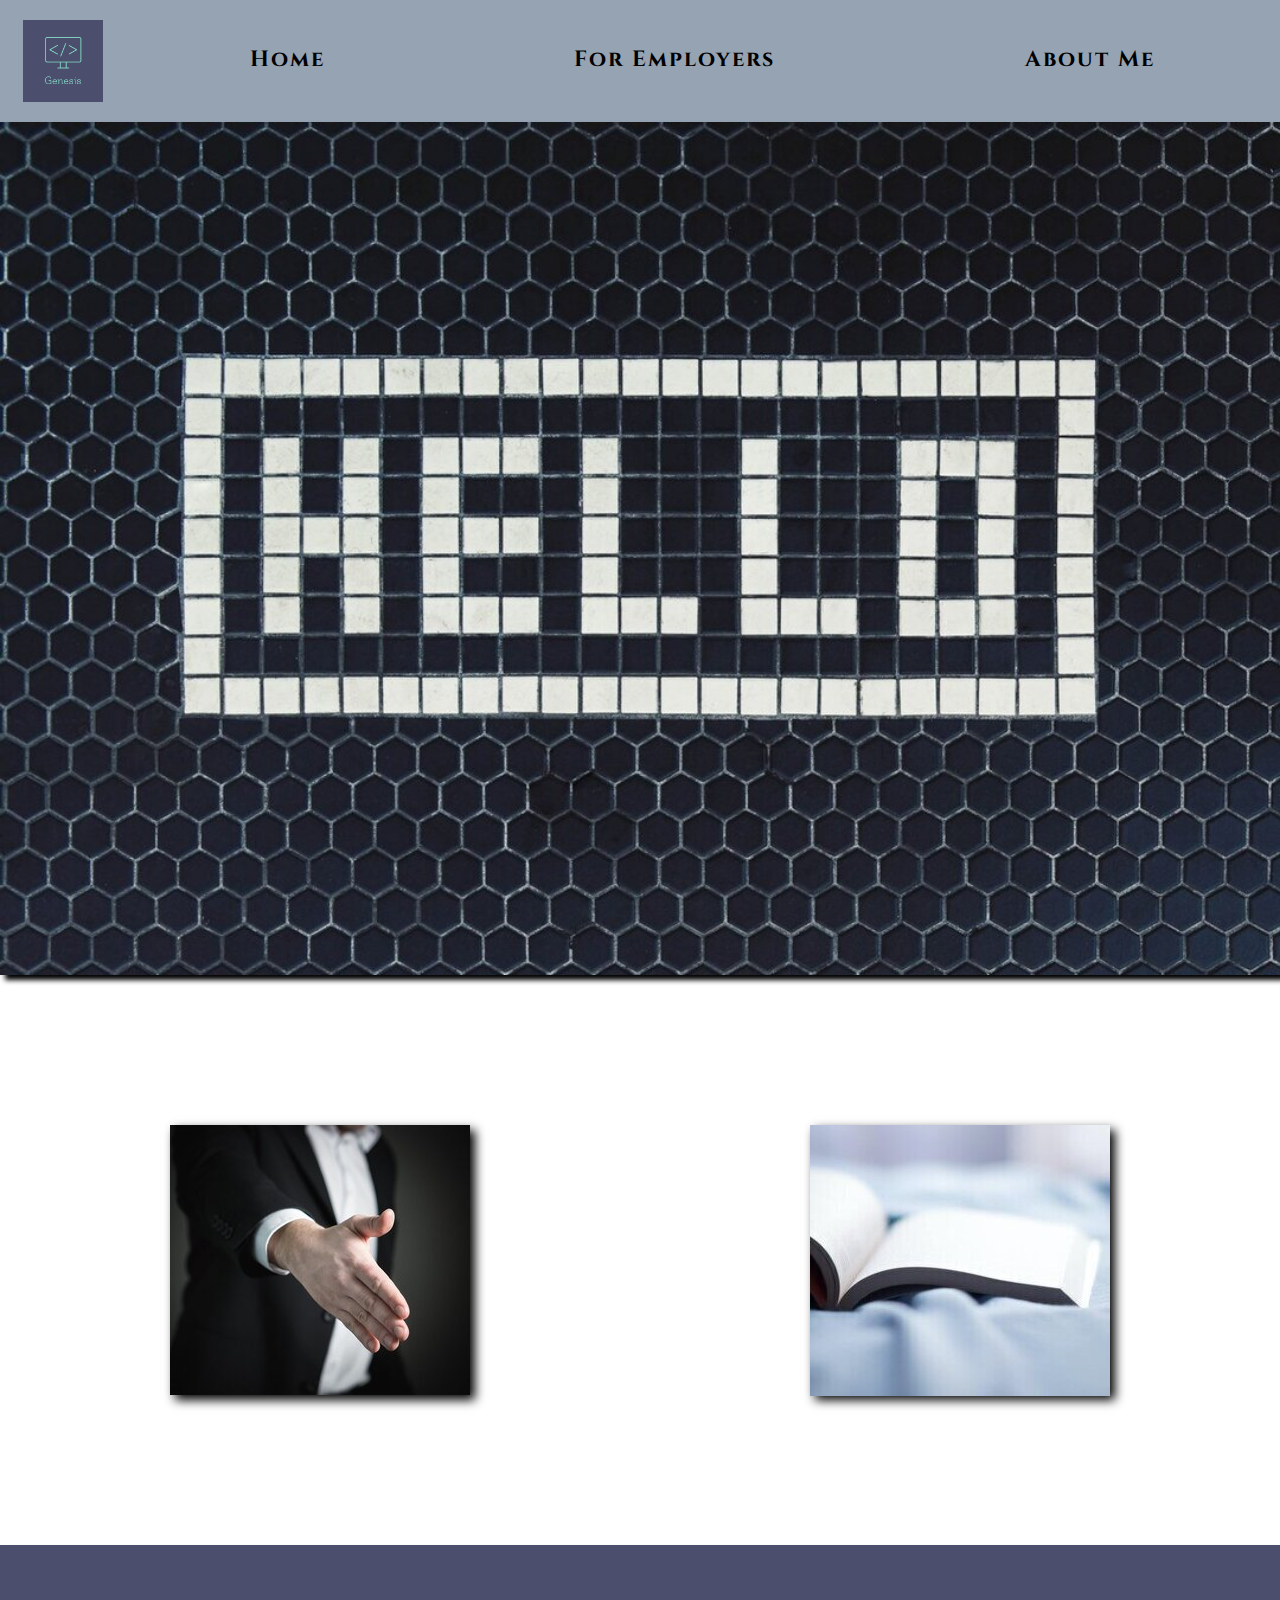
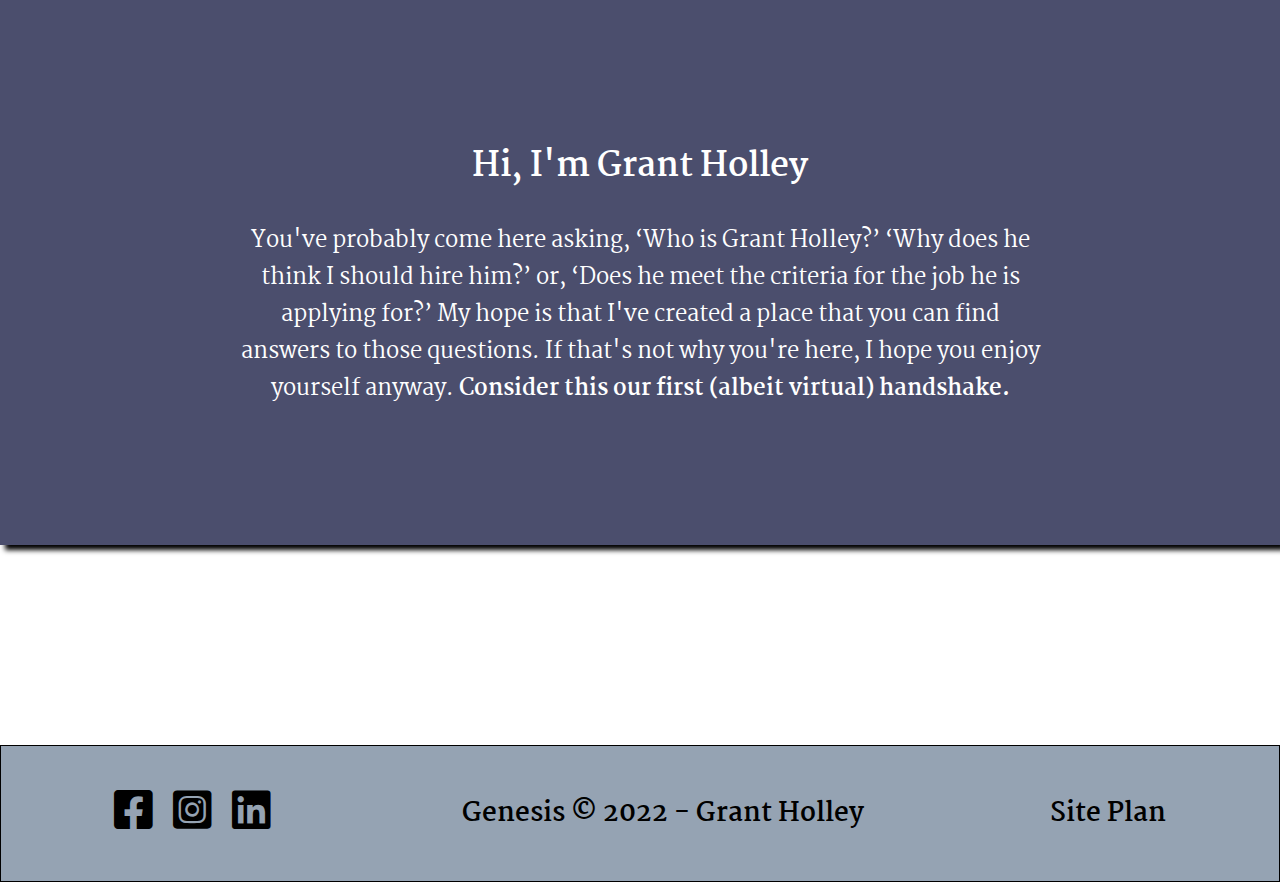
<file: genesis/index.html>
<!DOCTYPE html>
<html lang="en">
<head>
    <meta charset="UTF-8">
    <meta http-equiv="X-UA-Compatible" content="IE=edge">
    <meta name="viewport" content="width=device-width, initial-scale=1.0">
    <link rel="stylesheet" href="https://cdnjs.cloudflare.com/ajax/libs/font-awesome/6.0.0/css/all.min.css">
    <link href="https://fonts.googleapis.com/css2?family=Cinzel:wght@400;700&family=Martel&display=swap" rel="stylesheet">
    <link rel="stylesheet" href="styles/styles.css">
    <title>Genesis of Grant</title>
    
</head>
<body>
    <header>
        <a href="index.html" id="logo-link">
            <img class="logo" src="images/personal-site-logo.png" alt="logo">
        </a>
        <nav>
            <a href="index.html">Home</a>
            <a href="employers.html">For Employers</a>
            <a href="biography.html">About Me</a>
        </nav>
    </header>
    <div id="content">
        <div class="hello">
            <div class="hello-container">
                <img src="images/hello.jpg" alt="Hello" class="image">
                <div class="hello-overlay">
                <div class="text">
                    <h2 class="heading">Welcome to my Home</h2>
                    <h3>"There will be obstacles. There will be doubters. There will be mistakes. But with hard work, there are no limits." - Michael Phelps</h3>
                </div>
                </div>
            </div>
        </div>

        <main class="home-grid">
            <a class="flip-box" href="employers.html" id="subpage-employers">
                <div class="flip-box-inner">
                    <div class="flip-box-front">
                            <img src="images/handshake.jpg" alt="person offering a hand">
                    </div>
                    <div class="flip-box-back">
                        <h2 class="heading">For Employers</h2>
                    </div>
                </div>
            </a>
            <a class="flip-box" href="biography.html" id="subpage-bio">
                <div class="flip-box-inner">
                    <div class="flip-box-front">
                        <img src="images/rsz_bio-pic.jpg" alt="open book">
                    </div>
                    <div class="flip-box-back">
                            <h2 class="heading">About Me</h2>
                    </div>

                </div>
            </a>
            <div id="background-block"></div>
            <div id="sell-yourself">
                <h2>Hi, I'm Grant Holley</h2>
                <p>You've probably come here asking, ‘Who is Grant Holley?’ ‘Why does he think I should hire him?’ 
                    or, ‘Does he meet the criteria for the job he is applying for?’ My hope is that I've created a place that you can find
                    answers to those questions. If that's not why you're here, I hope you enjoy yourself anyway.
                    <b>Consider this our first (albeit virtual) handshake.</b>
                </p>
            </div>
        </main>
        <footer>
            <div class="social">
                <a href="https://facebook.com">
                    <i class="fa-brands fa-facebook-square"></i></a>
                <a href="https://instagram.com">
                    <i class="fa-brands fa-instagram-square"></i></a>
                <a href="https://www.linkedin.com/in/grant-holley-245954237/">
                    <i class="fa-brands fa-linkedin"></i></a>
            </div>
            <h3>Genesis &copy; 2022 - Grant Holley</h3>
            <h3><a href="site-plan.html">Site Plan</a></h3>

        </footer>
    </div>
</body>
</html>

<!-- 
    heading height. Serif and sans-serif mix.
    padding around the icon 
    For Employers?-->
</file>
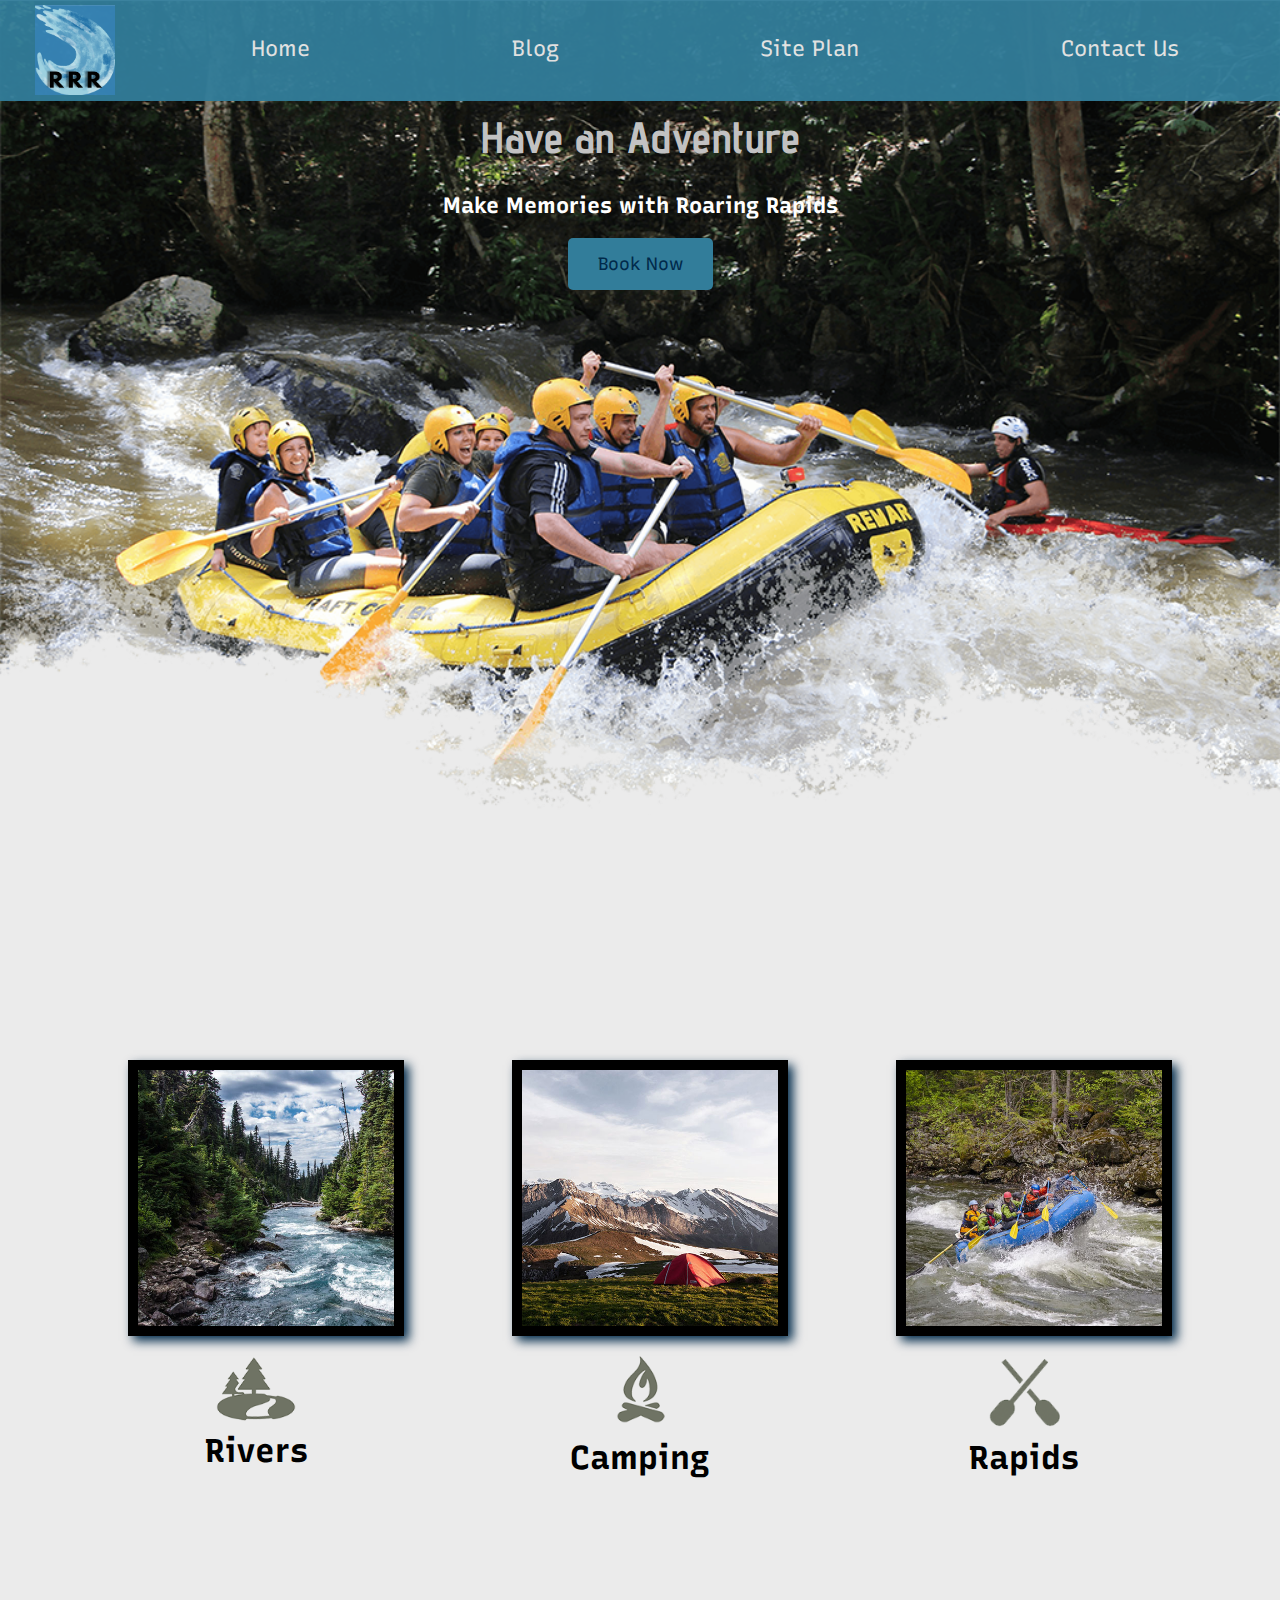
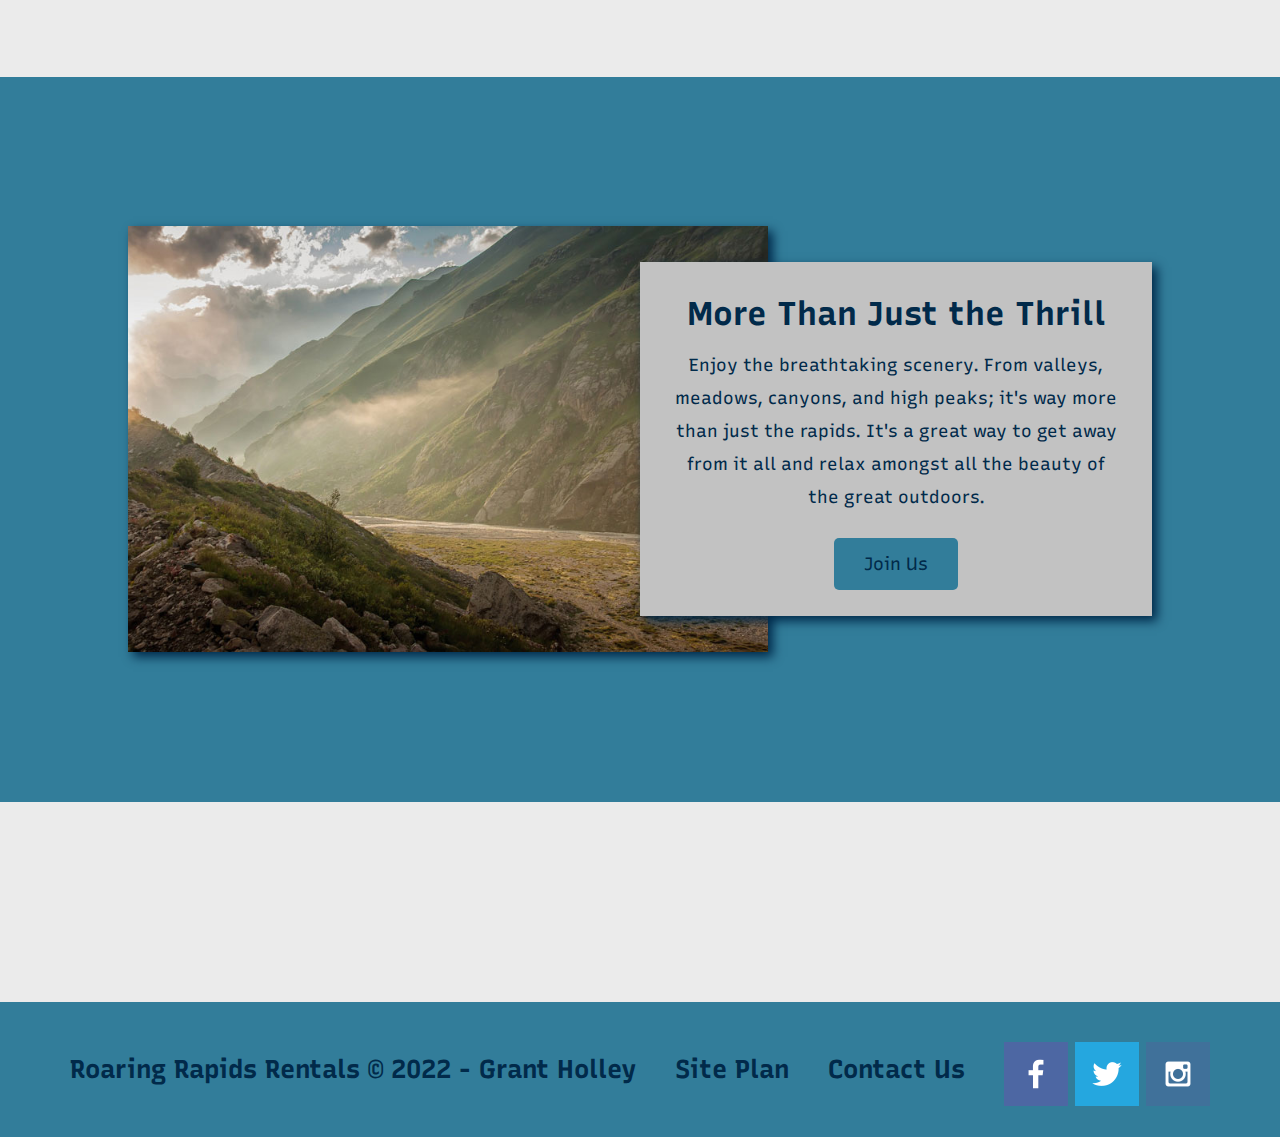
<file: wwr/index.html>
<!DOCTYPE html>
<html lang="en">
<head>
    <meta charset="UTF-8">
    <meta http-equiv="X-UA-Compatible" content="IE=edge">
    <meta name="viewport" content="width=device-width, initial-scale=1.0">
    <title>Roaring Rapids Rentals</title>
    <link rel='stylesheet' href='styles/style.css'>
</head>
<body>
    <div id='content'>
        <header>
            <a href='index.html' id='logo_link'>
                <img class='logo' src='images/rrr-logo.png' alt='Roaring Rapids Logo'>
            </a>
            <nav> 
                <a href='index.html'>Home</a>
                <a href='blog.html'>Blog</a>
                <a href='site-plan-rafting.html'>Site Plan</a>
                <a href='contactus.html'>Contact Us</a>
            </nav>
        </header> 
        <div id='hero'>
            <div id='hero-box'>
                <img id='hero-img' src='images/hero.png' alt='People enjoying rafting'>
            </div>
            <section id='hero-msg'>
                <h1 class='home-title'>Have an Adventure</h1>
                <h4>Make Memories with Roaring Rapids</h4>
                <div class='button-box'>
                    <a class='book' href='contactus.html'>Book Now</a>
                </div>
            </section>
        </div>
        <main class='home-grid'>
            <section class='rivers-card'>
                <img class='card-img' src='images/rivers.jpg' alt='river in forest'>
                <img class='icon' src='images/river_icon.png' alt='river icon'>
                <h2>Rivers</h2>
            </section>
            <section class='camping-card'>
                <img class='card-img' src='images/camping.jpg' alt='tent in mountains'>
                <img class='icon' src='images/fire_icon.png' alt='fire icon'>
                <h2>Camping</h2>
            </section>
            <section class='rapids-card'>
                <img class='card-img' src='images/rapids.jpg' alt='rafting boat'>
                <img class='icon' src='images/oars.png' alt='oars icon'>
                <h2>Rapids</h2>
            </section>
            <div id='background'></div>
            <img class='mountains' src='images/mountains.jpg' alt='Misty mountains'>
            <section class='msg'>
                <h2> More Than Just the Thrill</h2>
                <p> Enjoy the breathtaking scenery. From valleys, meadows, canyons, and high peaks; it's way more than just the rapids. It's a great way to get away from it all and relax amongst all the beauty of the great outdoors.</p>
                <a class='join' href='rivers.html'>Join Us</a>
            </section>
        </main>
        <footer>
            <h3> Roaring Rapids Rentals &copy; 2022 - Grant Holley</h3>
            <h3><a href='site-plan-rafting'>Site Plan</a></h3>
            <h3><a href='contactus.html'>Contact Us</a></h3>
            <div class='social'>
                <a href='https://facebook.com' target='_blank'>
                    <img src='images/facebook.png' alt='fb icon'>
                </a>
                <a href='https://twitter.com' target='_blank'>
                    <img src='images/twitter.png' alt='twitter icon'>
                </a>
                <a href='https://instagram.com' target='_blank'>
                    <img src='images/instagram.png' alt='instagram icon'>
                </a>
            </div>
        </footer>
    </div>
</body>
</html>
</file>
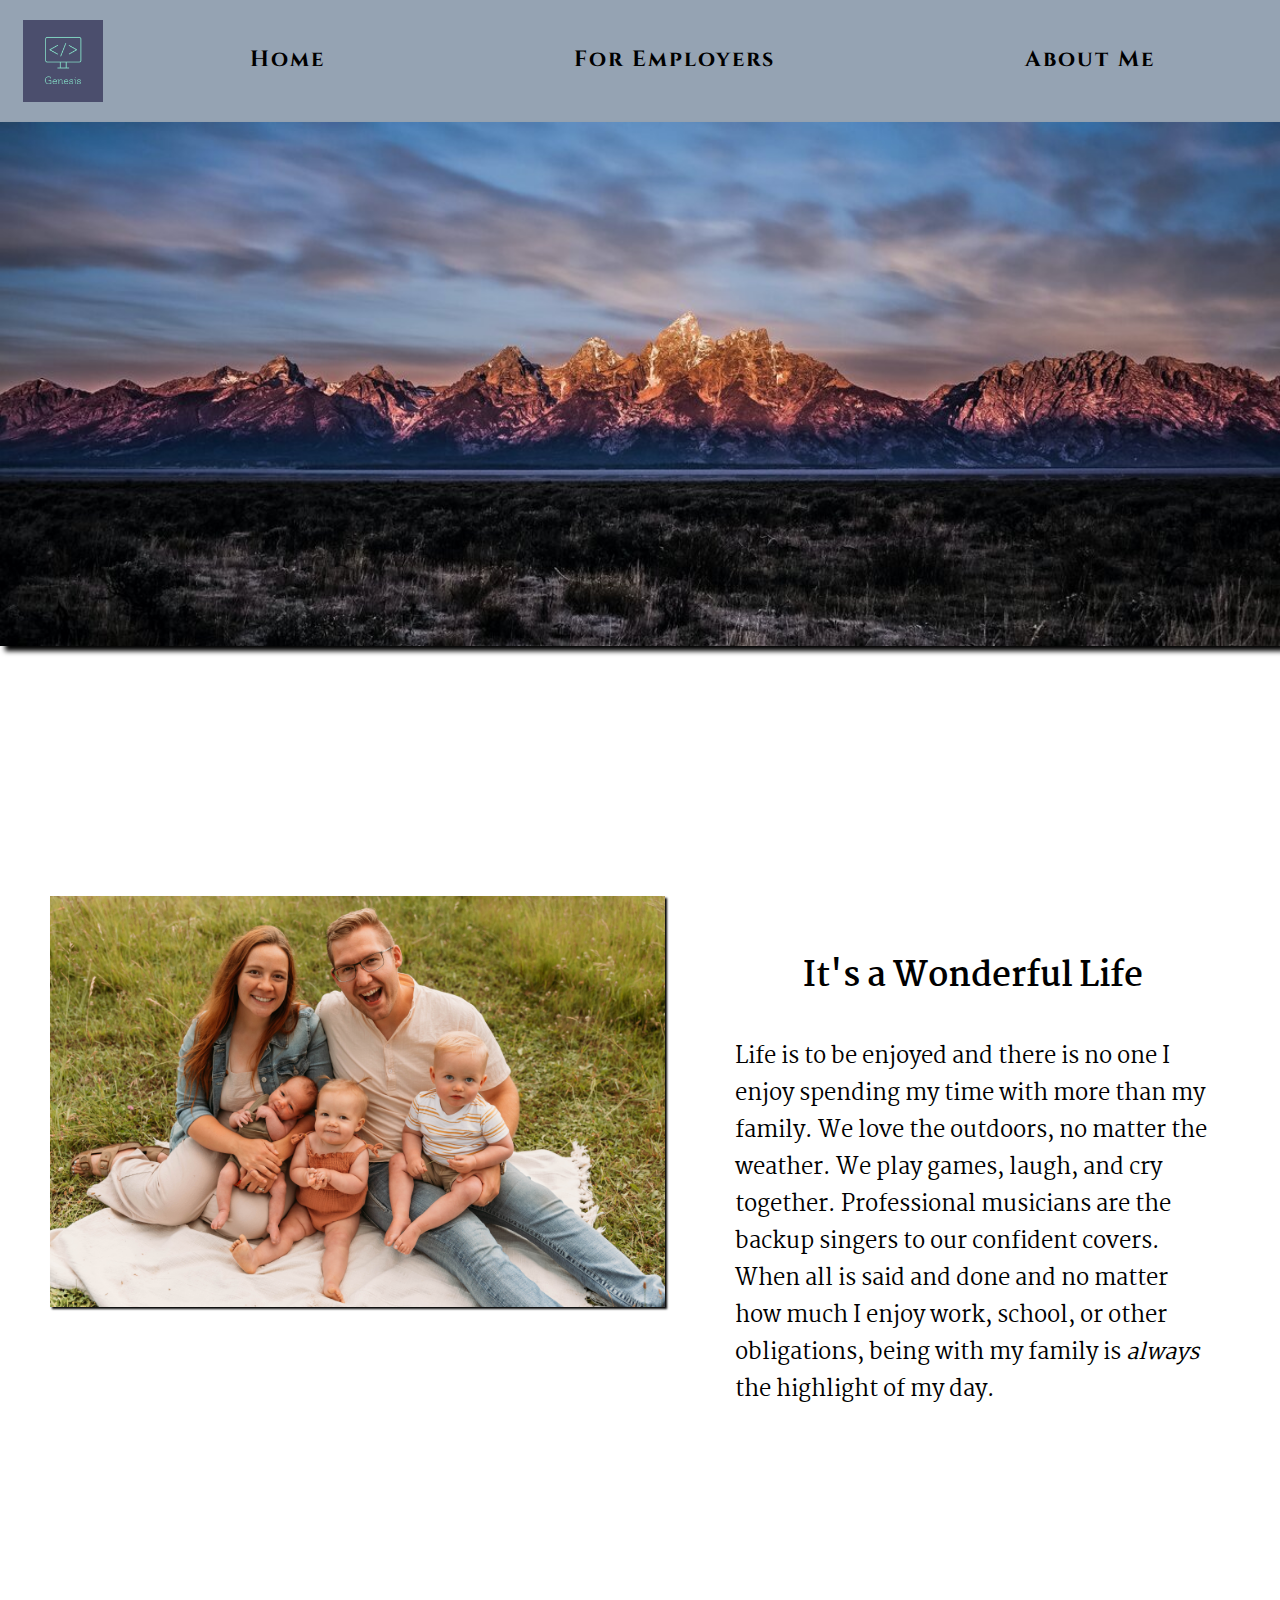
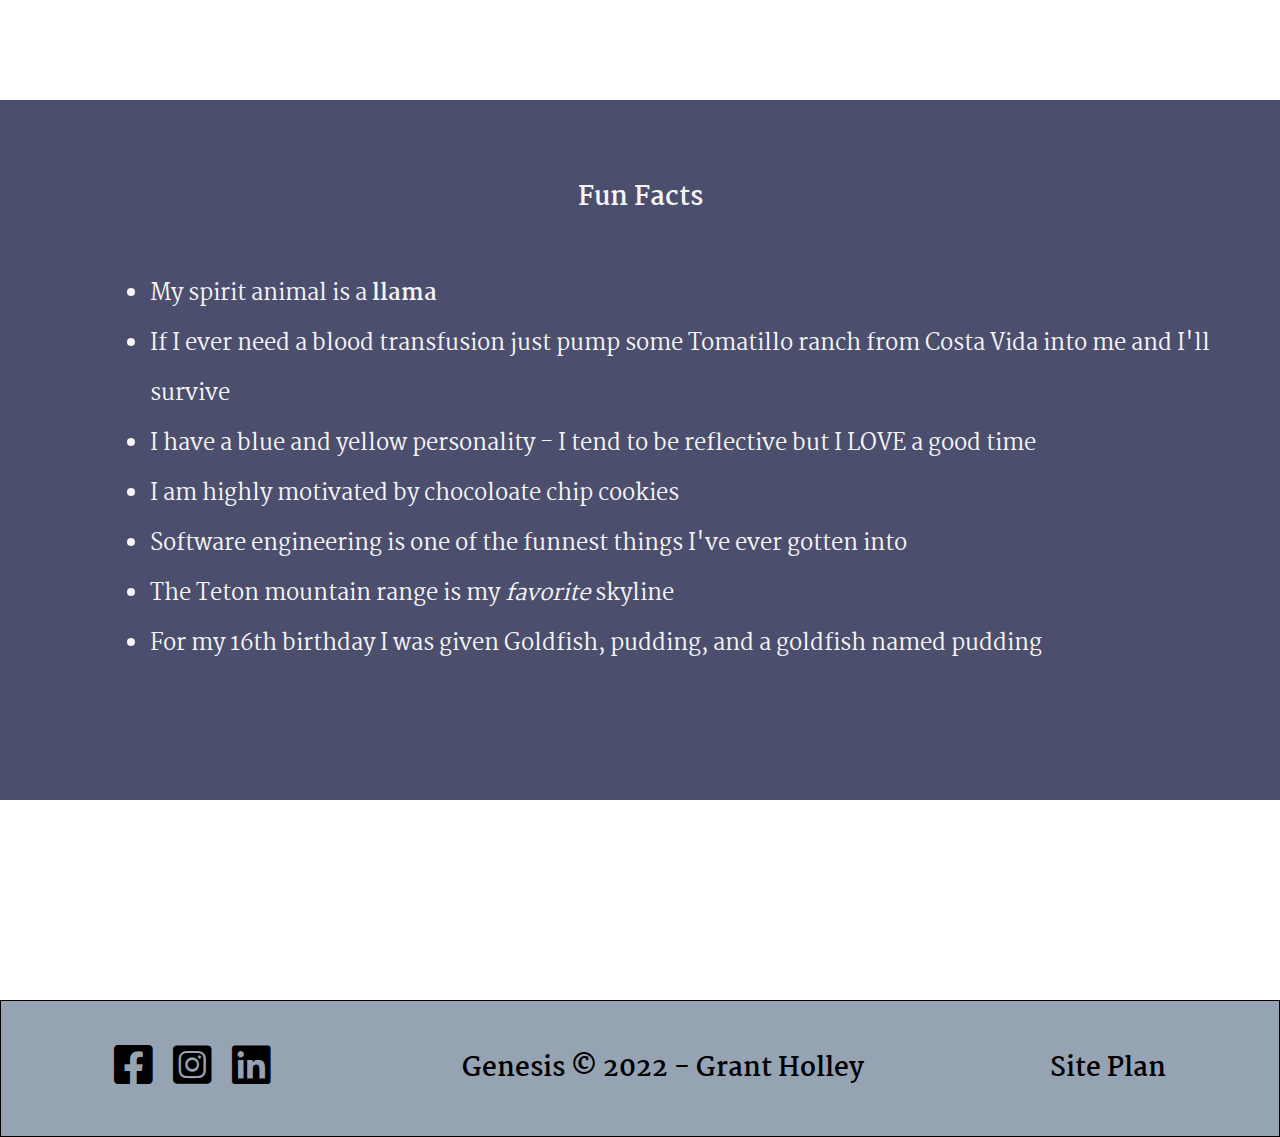
<file: genesis/biography.html>
<!DOCTYPE html>
<html lang="en">
<head>
    <meta charset="UTF-8">
    <meta http-equiv="X-UA-Compatible" content="IE=edge">
    <meta name="viewport" content="width=device-width, initial-scale=1.0">
    <link rel="stylesheet" href="https://cdnjs.cloudflare.com/ajax/libs/font-awesome/6.0.0/css/all.min.css">
    <link href="https://fonts.googleapis.com/css2?family=Cinzel:wght@400;700&family=Martel&display=swap" rel="stylesheet">
    <link rel="stylesheet" href="styles/styles.css">
    <title>About Me - Genesis</title>
    
</head>
<body>
    <header>
        <a href="index.html" id="logo-link">
            <img class="logo" src="images/personal-site-logo.png" alt="logo">
        </a>
        <nav>
            <a href="index.html">Home</a>
            <a href="employers.html">For Employers</a>
            <a href="biography.html">About Me</a>
        </nav>
    </header>
    <div id="content">
        <div class="bio">
            <div class="bio-container">
                <img src="images/tetons.jpg" alt="teton mountain range" class="image">
                <div class="bio-overlay">
                    <div id="bio-msg">
                        <h2>About Me</h2>
                        <h3>Family is not an important thing. It's everything.</h3>
                        <h3>- Michael J. Fox</h3>
                    </div>
                </div>
            </div>
        </div>
        <main class="bio-main">

            <img src="images/familypic.jpg" alt="my family">
            <div id="family">
                <h3>It's a Wonderful Life</h3>
                <p>Life is to be enjoyed and there is no one I enjoy spending
                    my time with more than my family. We love the outdoors, no 
                    matter the weather. We play games, laugh, and cry together.
                    Professional musicians are the backup singers to our
                    confident covers.
                    When all is said and done and no matter how much I enjoy work, 
                    school, or other obligations, being with my family is <i>always</i>
                    the highlight of my day.
                </p>
            </div>
            
            <div id="things-background"></div>
            <div id="need-to-know">
                <h3>Fun Facts</h3>
                <ul>
                    <li>My spirit animal is a <b>llama</b></li>
                    <li>If I ever need a blood transfusion just pump some Tomatillo ranch from Costa Vida into me and I'll survive</li>
                    <li>I have a blue and yellow personality - I tend to be reflective but I LOVE a good time</li>
                    <li>I am highly motivated by chocoloate chip cookies</li>
                    <li>Software engineering is one of the funnest things I've ever gotten into</li>
                    <li>The Teton mountain range is my <i>favorite</i> skyline</li>
                    <li>For my 16th birthday I was given Goldfish, pudding, and a goldfish named pudding</li>
                </ul>
            </div>

        </main>
        <footer>
            <div class="social">
                <a href="https://facebook.com" target="_blank">
                    <i class="fa-brands fa-facebook-square"></i></a>
                <a href="https://instagram.com" target="_blank">
                    <i class="fa-brands fa-instagram-square"></i></a>
                <a href="https://linkedin.com" target="_blank">
                    <i class="fa-brands fa-linkedin"></i></a>
            </div>
            <h3>Genesis &copy; 2022 - Grant Holley</h3>
            <h3><a href="site-plan.html">Site Plan</a></h3>

        </footer>
    </div>
</body>
</html>
</file>
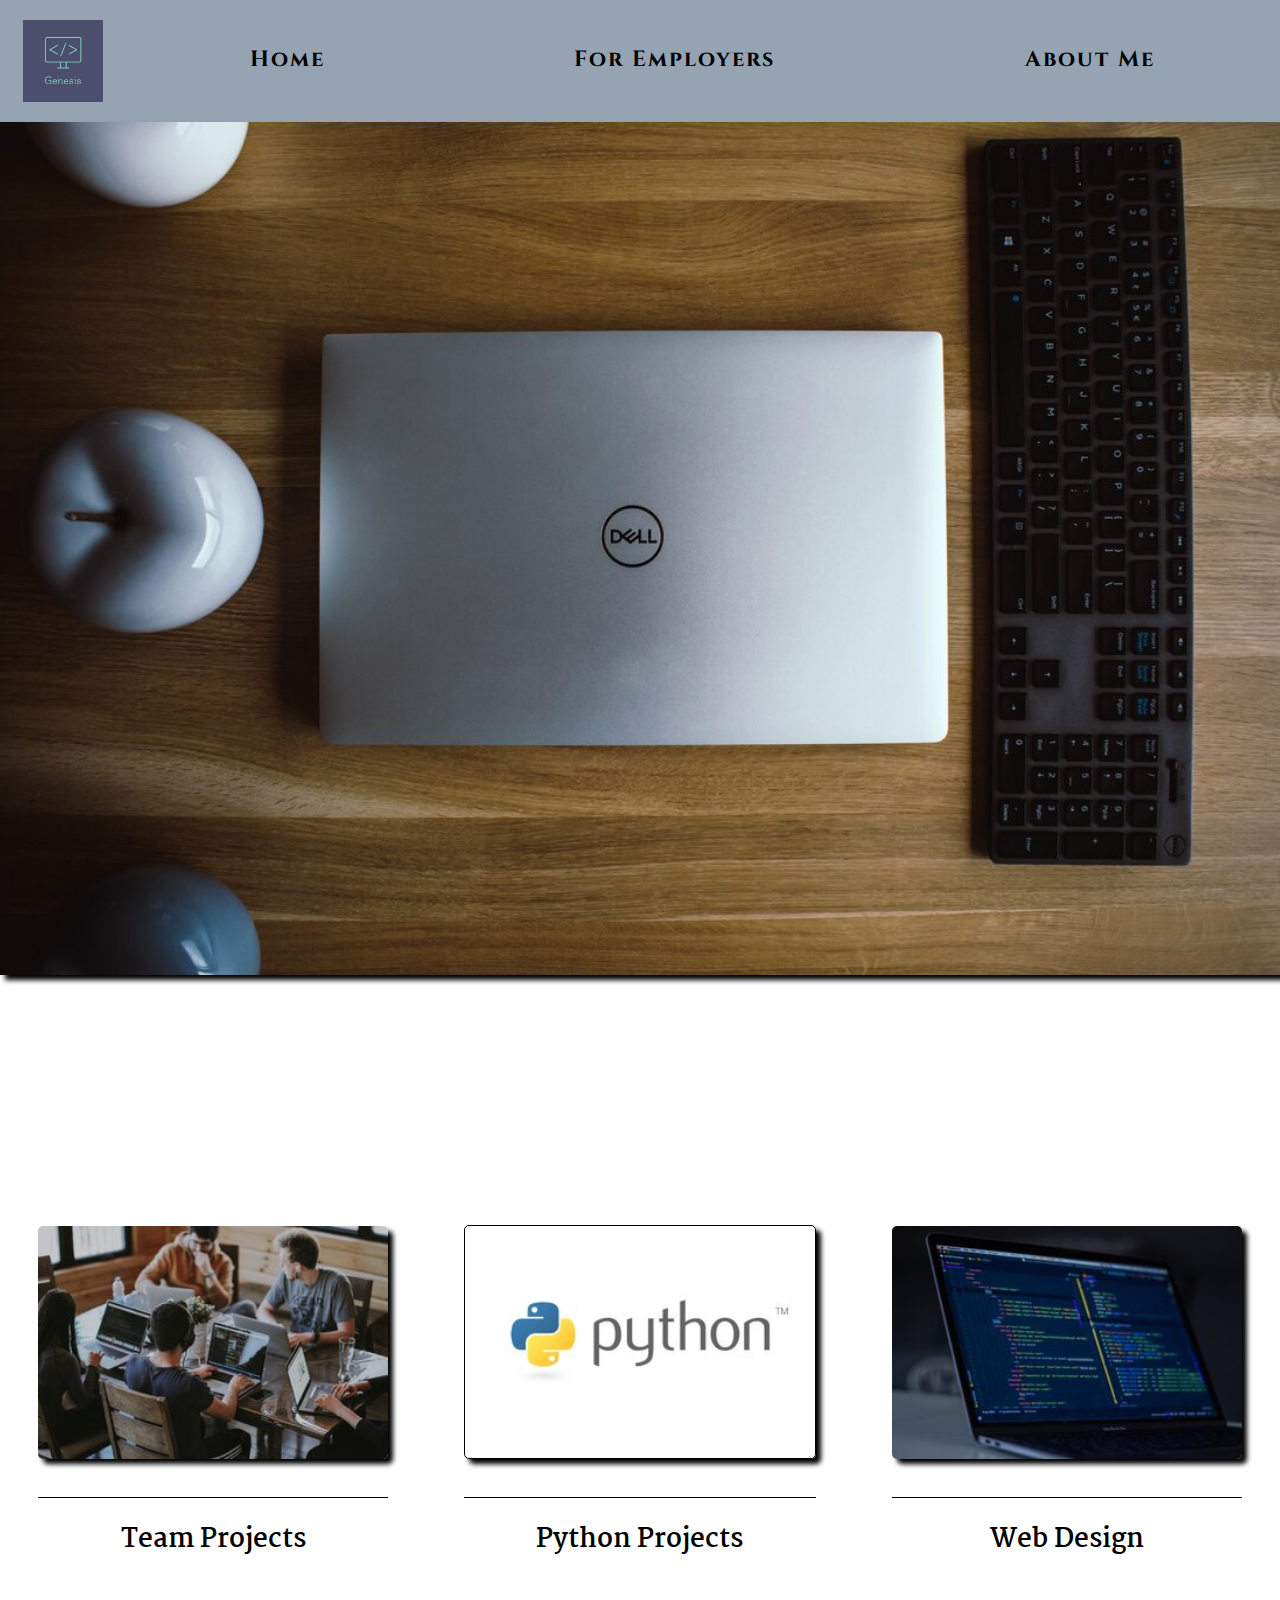
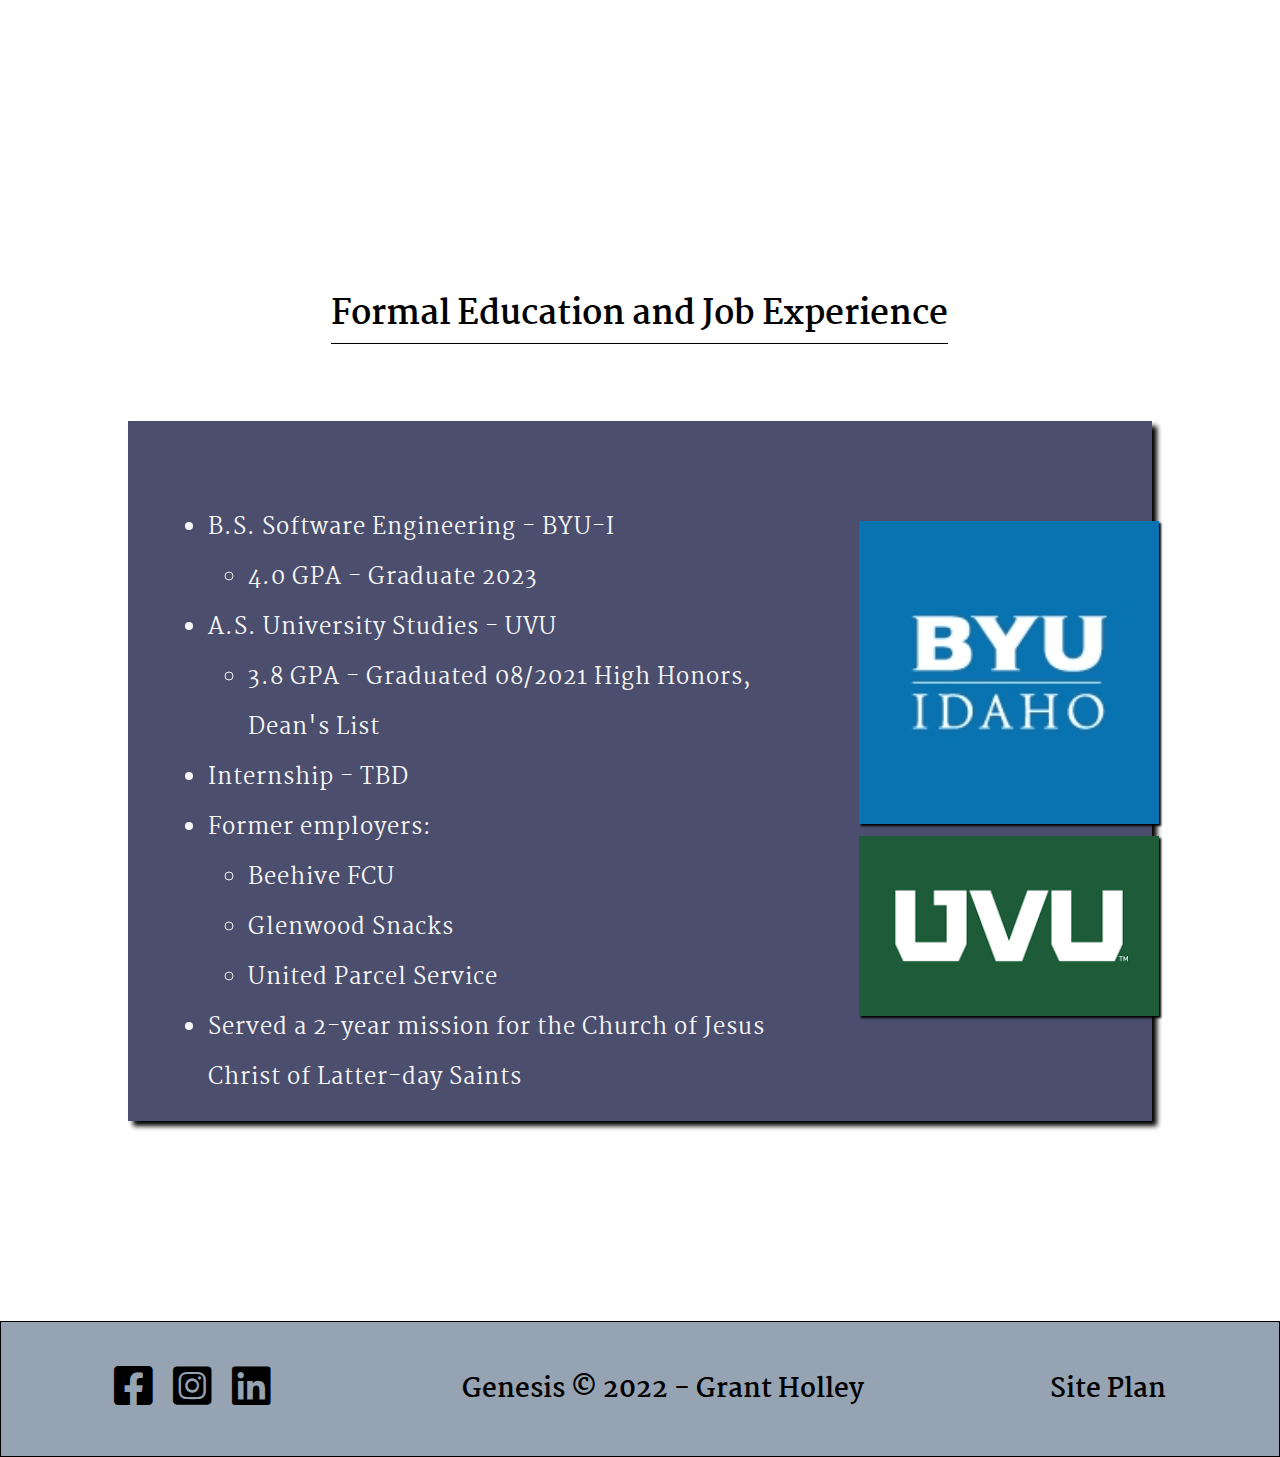
<file: genesis/employers.html>
<!DOCTYPE html>
<html lang="en">
<head>
    <meta charset="UTF-8">
    <meta http-equiv="X-UA-Compatible" content="IE=edge">
    <meta name="viewport" content="width=device-width, initial-scale=1.0">
    <link rel="stylesheet" href="https://cdnjs.cloudflare.com/ajax/libs/font-awesome/6.0.0/css/all.min.css">
    <link href="https://fonts.googleapis.com/css2?family=Cinzel:wght@400;700&family=Martel&display=swap" rel="stylesheet">
    <title>For Employers - Genesis</title>
    <link rel="stylesheet" href="styles/styles.css">
    
</head>
<body>
    <header>
        <a href="index.html" id="logo-link">
            <img class="logo" src="images/personal-site-logo.png" alt="logo">
        </a>
        <nav>
            <a href="index.html">Home</a>
            <a href="employers.html">For Employers</a>
            <a href="biography.html">About Me</a>
        </nav>
    </header>
    <div id="content">
        <div class="employers">
            <div class="employers-container">
                <img src="images/computer-desk.jpg" alt="laptop with code" class="image">
                <div class="employers-overlay">
                    <div id="employers-msg">
                        <h2 class="heading">For Employers</h2>
                        <h3>"Don't work for recognition but do work worthy of recognition"</h3>
                        <h4>- H. Jackson Brown, Jr.</h4>
                    </div>
                </div>
            </div>
        </div>
        <main class="employers-grid">
            <a href="#" class="projects">
                <img src="images/teamwork.jpg" alt="A team">
                <h3>Team Projects</h3>
            </a>
            <a href="#" class="projects">
                <img id="python-icon" src="images/python-logo.jpg" alt="Python symbol">
                <h3>Python Projects</h3>
            </a>
            <a href="#" class="projects">
                <img src="images/dark_background_code.jpg" alt="Web Design">
                <h3>Web Design</h3>
            </a>
            <h2 class="ed-header">Formal Education and Job Experience</h2>
            <div id="ed-background"></div>
            <div id="ed-contents">
                <ul id="experience">
                    <li>B.S. Software Engineering - BYU-I
                        <ul>
                            <li>4.0 GPA - Graduate 2023</li>
                        </ul>
                    </li>
                    <li>A.S. University Studies - UVU
                        <ul>
                            <li>3.8 GPA - Graduated 08/2021 High Honors, Dean's List</li>
                        </ul>
                    </li>
                    <li>Internship - TBD</li>
                    <li>Former employers:
                        <ul>
                            <li>Beehive FCU</li>
                            <li>Glenwood Snacks</li>
                            <li>United Parcel Service</li>
                        </ul>
                    </li>
                    <li>Served a 2-year mission for the Church of Jesus Christ of Latter-day Saints</li>
                </ul>
                <div id="university-logos">
                    <img src="images/byui.jpg" alt="BYU-I">
                    <img src="images/uvu.jpg" alt="UVU">
                </div>
            </div>

        </main>
        <footer>
            <div class="social">
                <a href="https://facebook.com" target="_blank">
                    <i class="fa-brands fa-facebook-square"></i></a>
                <a href="https://instagram.com" target="_blank">
                    <i class="fa-brands fa-instagram-square"></i></a>
                <a href="https://linkedin.com" target="_blank">
                    <i class="fa-brands fa-linkedin"></i></a>
            </div>
            <h3>Genesis &copy; 2022 - Grant Holley</h3>
            <h3><a href="site-plan.html">Site Plan</a></h3>
        </footer>
    </div>
</body>
</html>
</file>
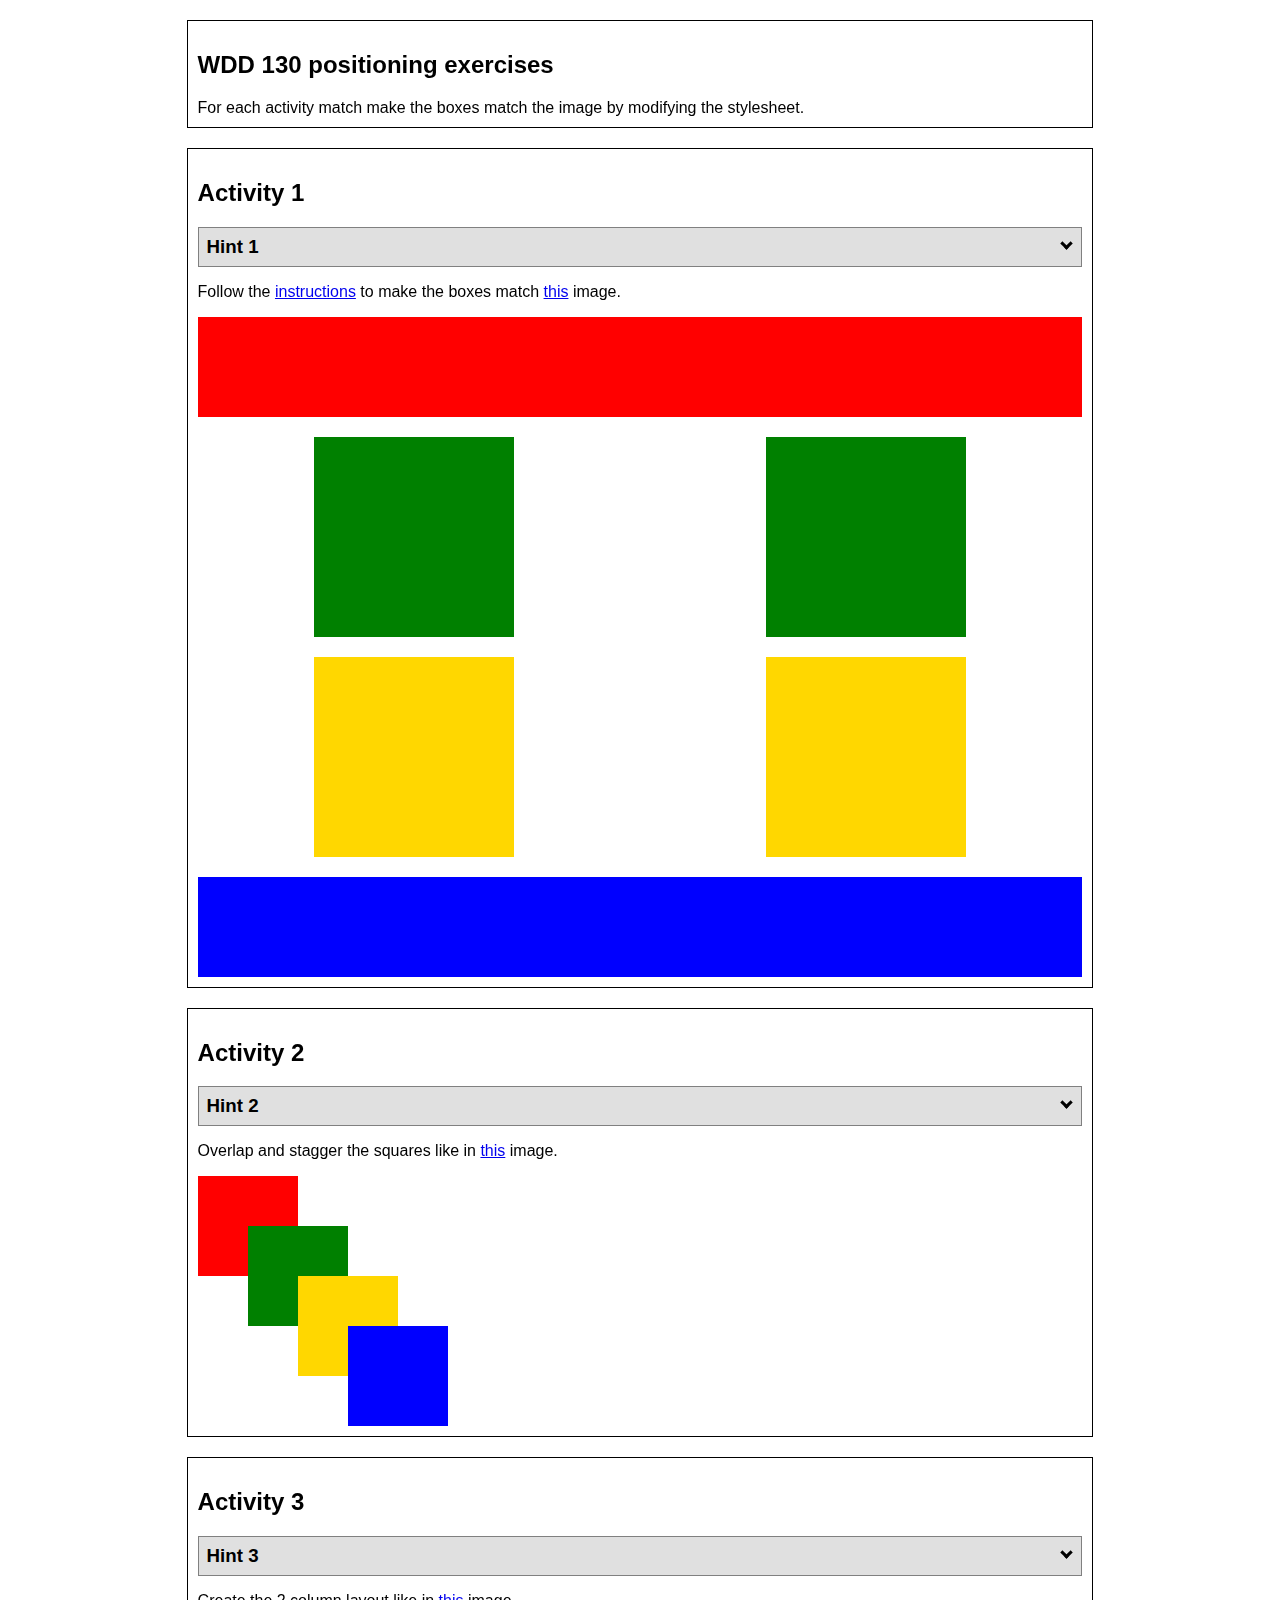
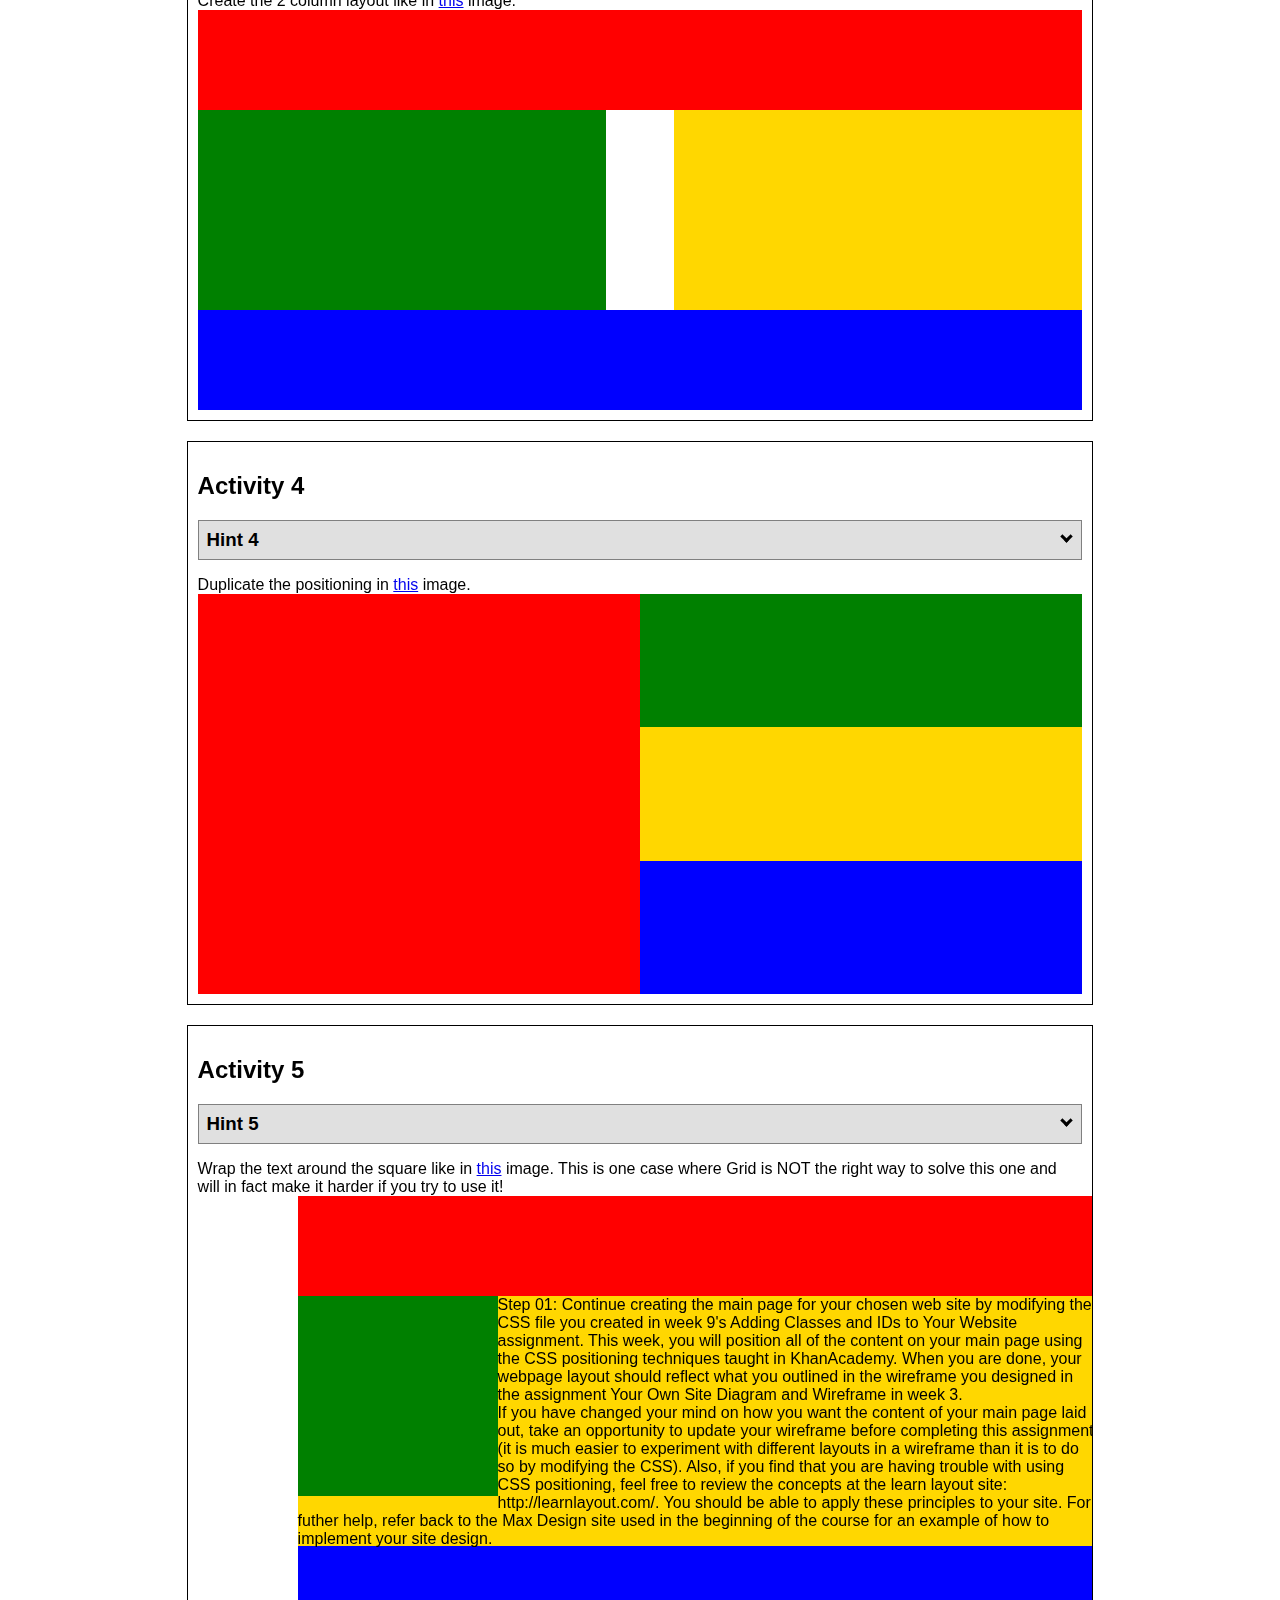
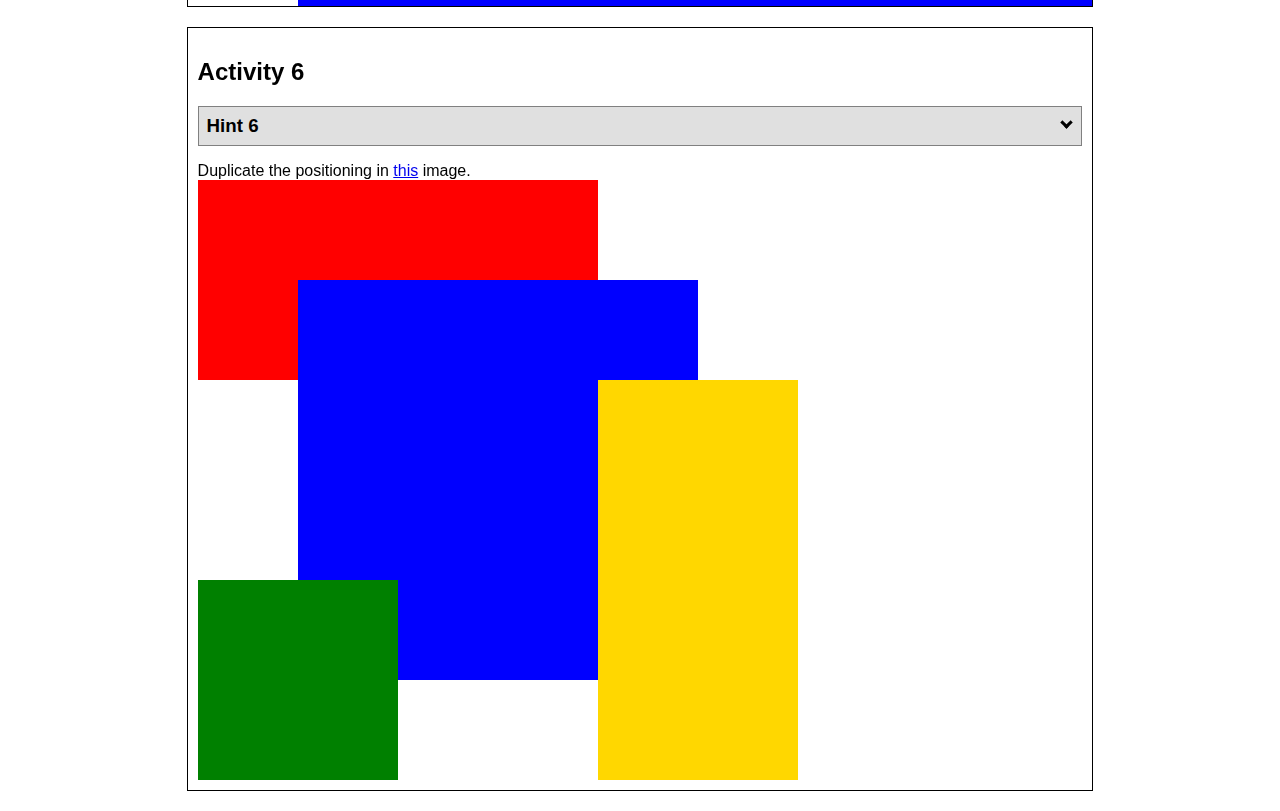
<file: positioning/positioning.html>
<!DOCTYPE html>
<html lang="en">
  <head>
    <!-- HTML - Name: positioning.html -->
    <title>Positioning Activity</title>
    <link rel="stylesheet" type="text/css" href="positionstyles.css" />
  </head>
  <body>
    <div class="activity">
      <h2>WDD 130 positioning exercises</h2>
      For each activity match make the boxes match the image by modifying the stylesheet.</div>
    <div class="activity">
      <h2>Activity 1</h2>
      <section class="hint"><input type="checkbox" ><i></i> <h3>Hint 1</h3><div><p>Check out the <a href="https://byui-wdd.github.io/wdd130/activities/w06-css-positioning.html" target="_blank">activity instructions</a> in Ilearn!</p></div></section>
      <p>Follow the <a href="https://byui-wdd.github.io/wdd130/activities/w06-css-positioning.html" target="_blank">instructions</a> to make the boxes match  <a href="https://byui-wdd.github.io/wdd130/images/example1.png" target="_blank">this</a> image.</p>
      <div class="content1" >
        <div class="red1" ></div>
        <div class="green1" ></div>
        <div class="green1" ></div>
        <div class="yellow1"></div>
        <div class="yellow1"></div>
        <div class="blue1"></div>
      </div>
    </div>
    <div class="activity">
      <h2>Activity 2</h2>
      <section class="hint"><input type="checkbox" > <h3>Hint 2</h3><i></i><div><p>Remember that the best way to shift elements around slightly on the page is with Margins.  You could also use Grid.  Either would work for this. If you choose margin, you can use a <em>negative</em> margin. (ie margin-top: -20px;)</p><h4>Properties used:</h4><ul><li>margin-top, margin-left</li><li>...or...</li><li>grid-template-columns: 50px 50px 50px 50px 50px </li></ul></div></section>
      <p>Overlap and stagger the squares like in <a href="https://byui-wdd.github.io/wdd130/images/example2.png" target="_blank">this</a> image.</p>
      <div class="content2" >
        <div class="red2" ></div>
        <div class="green2" ></div>
        <div class="yellow2"></div>
        <div class="blue2"></div>
      </div>
    </div>
    <div class="activity">
      <h2>Activity 3</h2>
      <section class="hint"><input type="checkbox" > <h3>Hint 3</h3><i></i><div><p>This one is going to be best solved with CSS Grid. Remember to make the boxes the right width first...then start moving them around. </p><h4>Properties used:</h4><ul><li>display:grid;</li><li>grid-template-columns:</li><li>grid-column-gap:</li>
        <li>grid-column:</li>  </ul></div></section>
      Create the 2 column layout like in <a href="https://byui-wdd.github.io/wdd130/images/example3.png" target="_blank">this</a>  image.
      <div class="content3" >
        <div class="red3" ></div>
        <div class="green3" ></div>
        <div class="yellow3"></div>
        <div class="blue3"></div>
      </div>
    </div>
    <div class="activity">
      <h2>Activity 4</h2>
      <section class="hint"><input type="checkbox" > <h3>Hint 4</h3><i></i><div><p>For the others we have been primarily concerned with width. For this one you will need to adjust height as well. </p><h4>Properties used:</h4><ul><li>display:grid;</li><li>grid-template-columns:</li><li>grid-row:</li></ul></div></section>
      Duplicate the positioning in <a href="https://byui-wdd.github.io/wdd130/images/example4.png" target="_blank">this</a> image. 
      <div class="content4" >
        <div class="red4" ></div>
        <div class="green4" ></div>
        <div class="yellow4"></div>
        <div class="blue4"></div>
      </div>
    </div>

    <div class="activity">
      <h2>Activity 5</h2>
      <section class="hint"><input type="checkbox" > <h3>Hint 5</h3><i></i><div><p>Grid is <strong>not</strong> the right way to do this.  In fact there is only one way to really do that...and that is with float. Remember that we float the thing we want the text to wrap around.  Also remember to start by making all the shapes the right size and shape.</p><h4>Properties used:</h4><ul><li>float: left;</li></ul></div></section>
      Wrap the text around the square like in <a href="https://byui-wdd.github.io/wdd130/images/example5.png" target="_blank">this</a> image. This is one case where Grid is NOT the right way to solve this one and will in fact make it harder if you try to use it!
      <div class="content5" >
        <div class="red5" ></div>
        <div class="green5" ></div>
        <div class="yellow5">Step 01: Continue creating the main page for your chosen web site by modifying the CSS file you created in week 9's Adding Classes and IDs to Your Website assignment. This week, you will position all of the content on your main page using the CSS positioning techniques taught in KhanAcademy. When you are done, your webpage layout should reflect what you outlined in the wireframe you designed in the assignment Your Own Site Diagram and Wireframe in week 3. <br />
          If you have changed your mind on how you want the content of your main page laid out, take an opportunity to update your wireframe before completing this assignment (it is much easier to experiment with different layouts in a wireframe than it is to do so by modifying the CSS). Also, if you find that you are having trouble with using CSS positioning, feel free to review the concepts at the learn layout site: http://learnlayout.com/. You should be able to apply these principles to your site. For futher help, refer back to the Max Design site used in the beginning of the course for an example of how to implement your site design.</div>
        <div class="blue5"></div>
      </div>
    </div>
    <div class="activity">
      <h2>Activity 6</h2>
      <section class="hint"><input type="checkbox" > <h3>Hint 6</h3><i></i><div><p>This one is all about visualizing the grid behind the layout. If you are having a hard time doing that first: all the sizes are even multiples of 100, and second here is another example with the lines drawn: <a href="https://byui-wdd.github.io/wdd130/images/example6-hint.png" target="_blank">example 6 with lines</a>. For this one you will find it easiest if you use px for the column width. You can also use <kbd>z-index</kbd> to control the element layering.    </p><h4>Properties used:</h4><ul><li>display:grid;</li><li>grid-template-columns:</li><li>grid-column:</li><li>grid-row:</li><li><a href="https://www.w3schools.com/cssref/pr_pos_z-index.asp" target="_blank">z-index:</a></li></ul></div></section>
      Duplicate the positioning in <a href="https://byui-wdd.github.io/wdd130/images/example6.png" target="_blank">this</a> image.
      <div class="content6" >
        <div class="red6" ></div>
        <div class="green6" ></div>
        <div class="yellow6"></div>
        <div class="blue6"></div>
      </div>
    </div>
  </body>
</html>
</file>
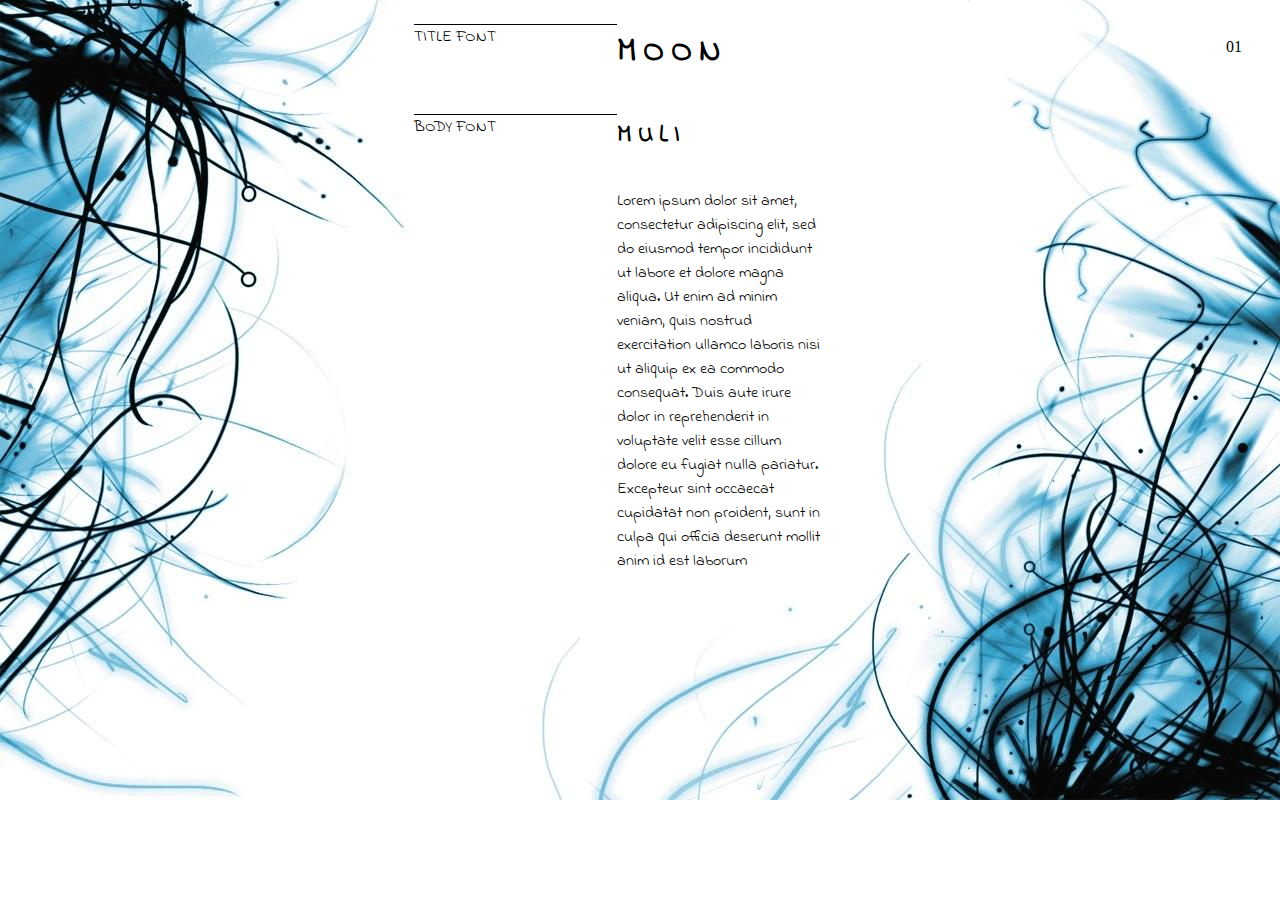
<file: practice/font-challenge.html>
<!DOCTYPE html>
<html lang="en">
<head>
    <meta charset="UTF-8">
    <meta http-equiv="X-UA-Compatible" content="IE=edge">
    <meta name="viewport" content="width=device-width, initial-scale=1.0">
    <title>Font Challenge</title>
    <link rel="stylesheet" href="font-challenge.css">

</head>
<body>
    <p class="number">01</p>
    <section class="font">
        <h1 class="font-type">MOON</h1>
        <p class="title">TITLE FONT</p>
        <p class="body">BODY FONT</p>
        <h2 class="muli">MULI</h2>
        <p class="example">Lorem ipsum dolor sit amet, consectetur adipiscing elit, sed do eiusmod tempor incididunt ut labore et dolore magna aliqua. 
            Ut enim ad minim veniam, quis nostrud exercitation ullamco laboris nisi ut aliquip ex ea commodo consequat. Duis aute irure dolor 
            in reprehenderit in voluptate velit esse cillum dolore eu fugiat nulla pariatur. Excepteur sint occaecat cupidatat non proident, 
            sunt in culpa qui officia deserunt mollit anim id est laborum</p>
    </section>
</body>
</html>
</file>
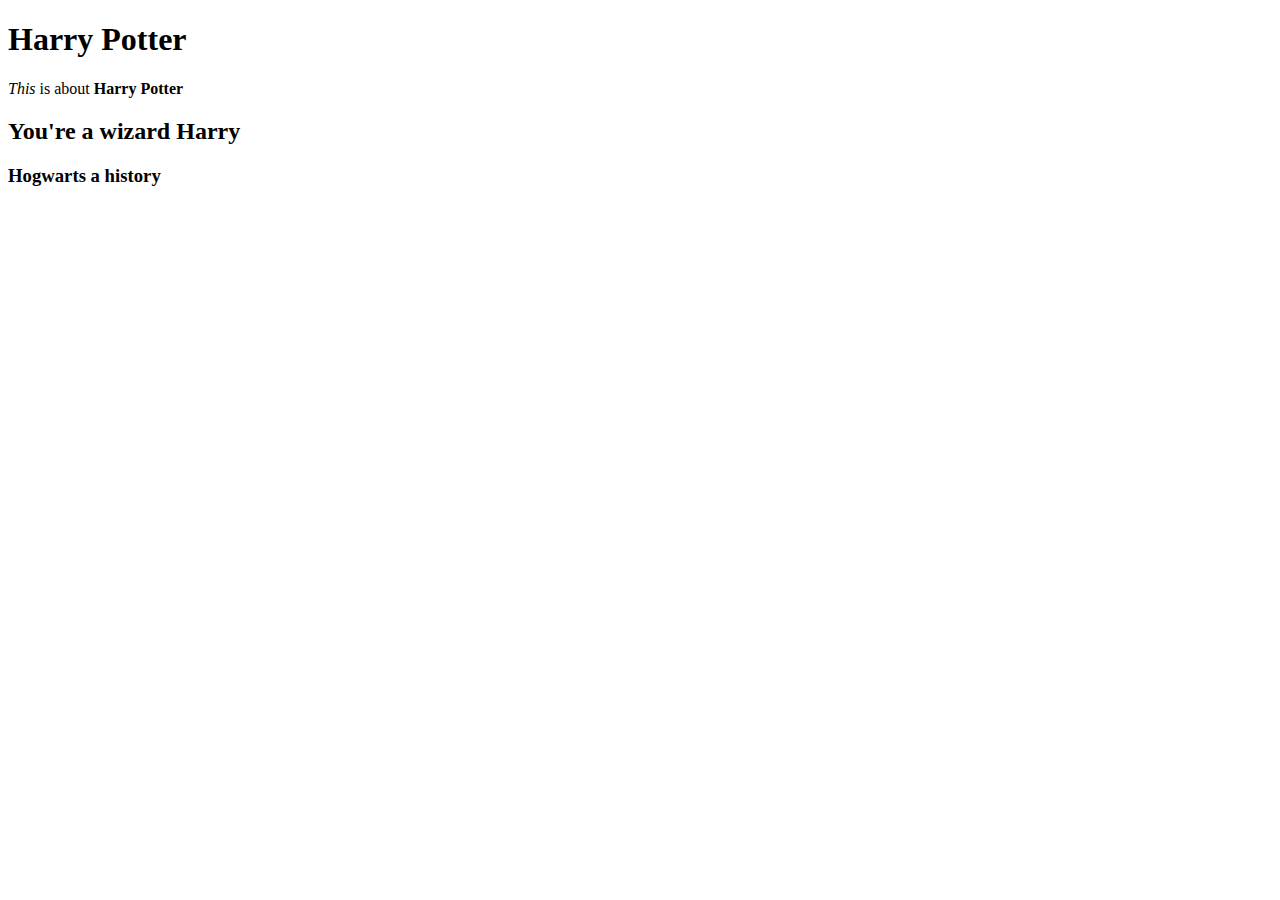
<file: practice/hello.html>
<!DOCTYPE HTML>
<html>
    <head>
        <title> My page about Harry Potter</title>
    </head>
    <body>
        <h1> Harry Potter</h1>
        <p><em>This</em> is about <strong>Harry Potter</strong></p>
        <h2>You're a wizard Harry</h2>
        <h3>Hogwarts a history</h3>
    </body>

</html>
</file>
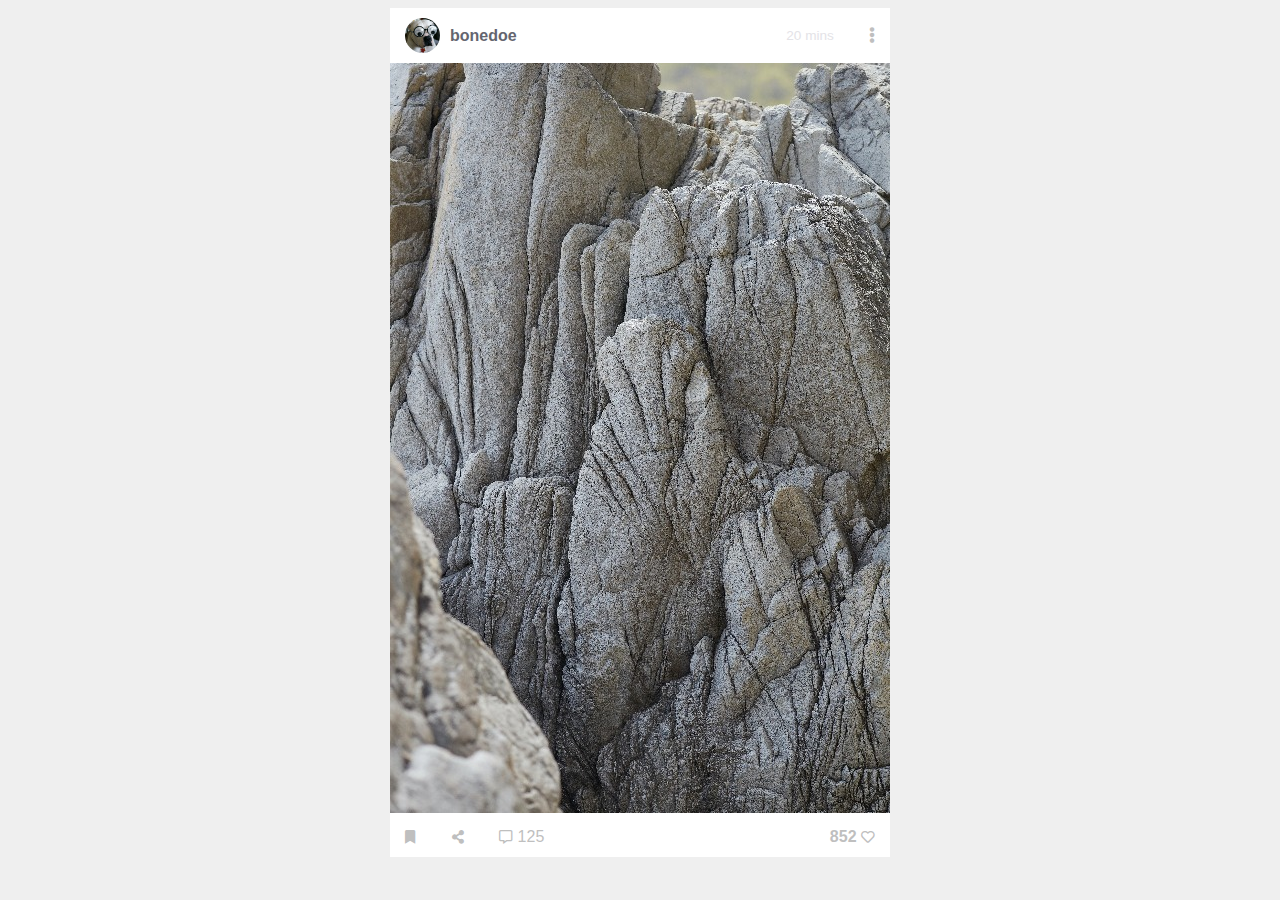
<file: practice/photoapp.html>
<!DOCTYPE html>
<html lang="en">
<head>
    <meta charset="UTF-8">
    <meta http-equiv="X-UA-Compatible" content="IE=edge">
    <meta name="viewport" content="width=device-width, initial-scale=1.0">
    <link rel="stylesheet" href="https://cdnjs.cloudflare.com/ajax/libs/font-awesome/5.15.1/css/all.min.css">
    <link rel="stylesheet" href="photoapp.css">
    <link href="https://fonts.googleapis.com/css2?family=Roboto:wght@400;700&display=swap">
    <title>Photo App</title>
    
</head>
<body>
    <section class="photocard">
        <header>
            <img src="images/practice-profile.jpg" alt="Bone Doe">
            <p class="user">bonedoe</p>
            <p class="time">20 mins</p>
            <a class="menu" href="#"><i class="fas fa-ellipsis-v"></i></a>
        </header>
        <img src="images/practice-scene.jpg" alt="rocks">
        <footer>
            <a href="#"><i class="fas fa-bookmark"></i></a>
            <a href="#"><i class="fas fa-share-alt"></i></a>
            <a href="#"><i class="far fa-comment-alt"></i> 125</a>
            <a class="love" href="#">852 <i class="far fa-heart"></i></a>
        </footer>
    </section>
</body>
</html>
</file>
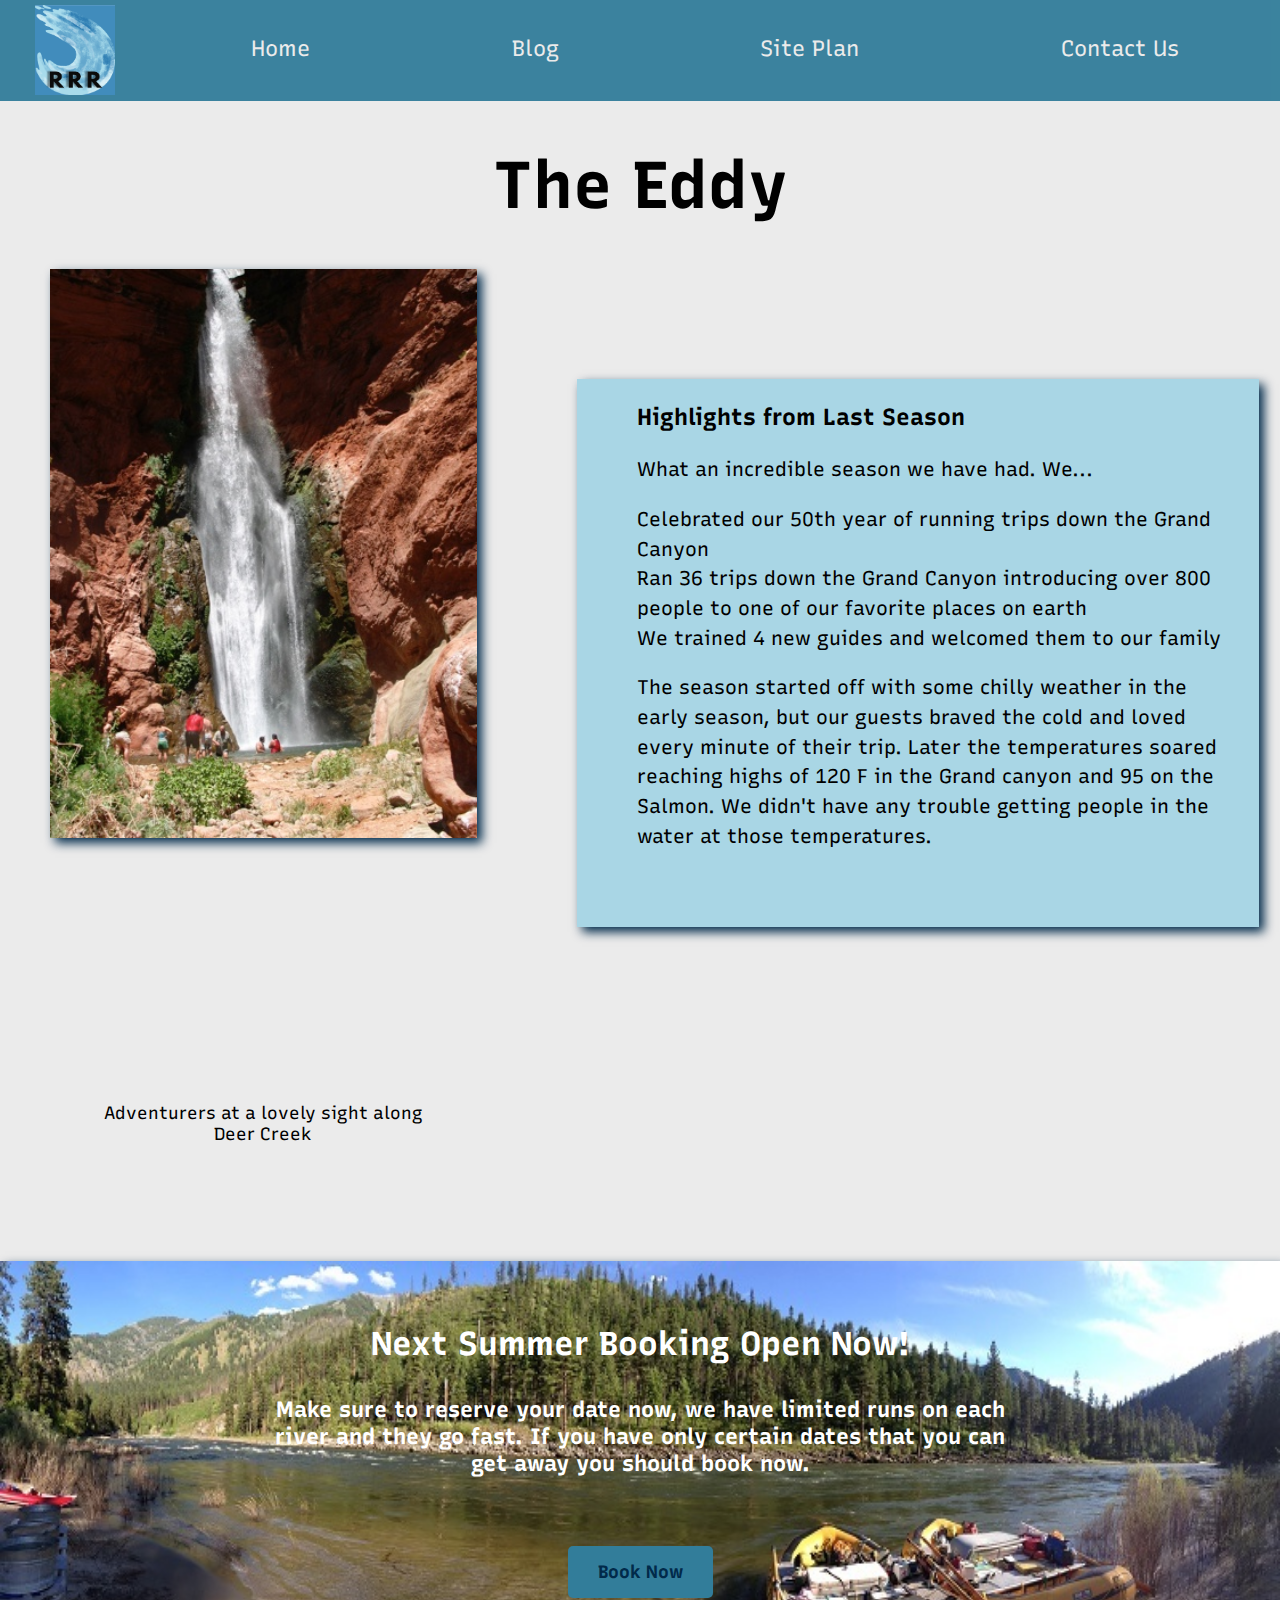
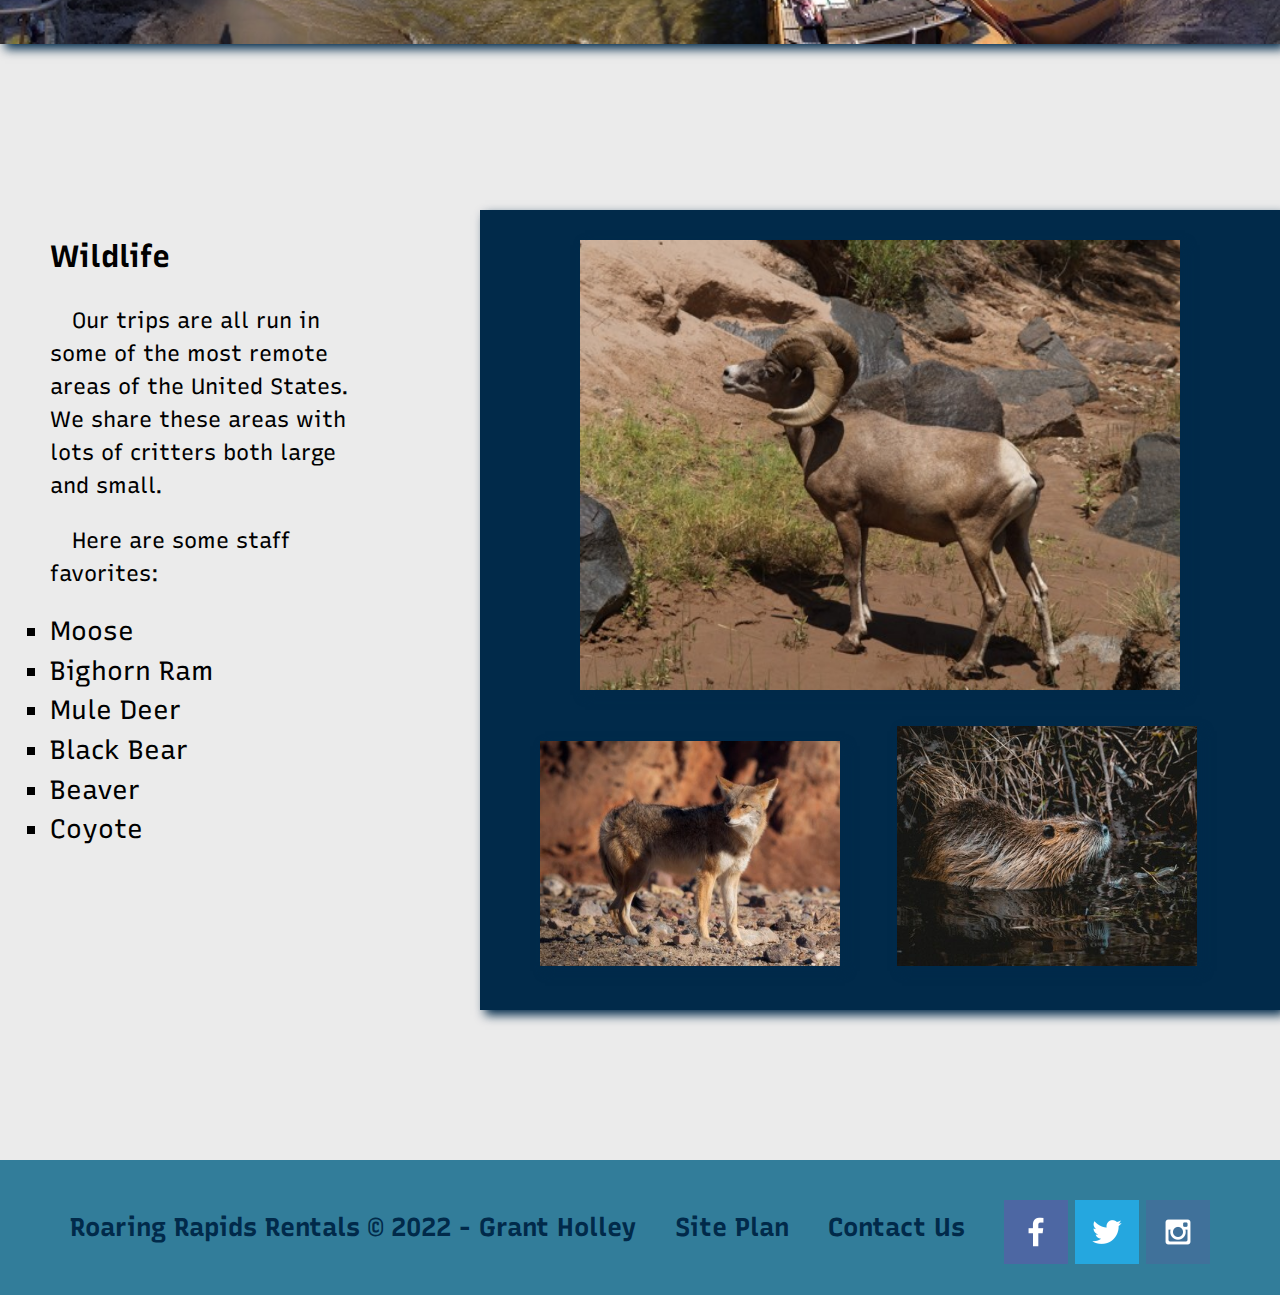
<file: wwr/blog.html>
<!DOCTYPE html>
<html lang="en">
<head>
    <meta charset="UTF-8">
    <meta http-equiv="X-UA-Compatible" content="IE=edge">
    <meta name="viewport" content="width=device-width, initial-scale=1.0">
    <title>Roaring Rapids Blog</title>
    <link rel='stylesheet' href='styles/style.css'>
</head>
<body>
    <div id='content'>
        <header>
            <a href='index.html' id='logo_link'>
                <img class='logo' src='images/rrr-logo.png' alt='Roaring Rapids Logo'>
            </a>
            <nav> 
                <a href='index.html'>Home</a>
                <a href='blog.html'>Blog</a>
                <a href='site-plan-rafting.html'>Site Plan</a>
                <a href='contactus.html'>Contact Us</a>
            </nav>
        </header> 

        <div id="highlights">
            <img id='highlights-img' src="images/deercreek-portrait.jpg" alt="tourists at Deer Creek">
            <section id="blog-title">
                <h1>The Eddy</h1>
            </section>
            <p id="caption">Adventurers at a lovely sight along Deer Creek</p>
            <div id="highlights-background"></div>
            <div id="highlights-content">
                <h3>Highlights from Last Season</h3>
                <p>What an incredible season we have had. We... </p>
                    <ul>
                        <li>Celebrated our 50th year of running trips down the Grand Canyon</li>
                        <li>Ran 36 trips down the Grand Canyon introducing over 800 people to one of our favorite places on earth</li>
                        <li>We trained 4 new guides and welcomed them to our family</li>
                    </ul>
                <p>The season started off with some chilly weather in the early season, but our guests braved 
                    the cold and loved every minute of their trip. Later the temperatures soared reaching highs of 120 F in 
                    the Grand canyon and 95 on the Salmon. We didn't have any trouble getting people in the water at those temperatures.
                </p>
            </div>
        </div>
        
        <div id='invitation'>
            <div id='invitation-box'>
                <img id='invitation-img' src='images/river-wide.jpg' alt='Wide shot of river'>
            </div>
            <section id='invitation-msg'>
                <h3 class="invitation-title">Next Summer Booking Open Now!</h3>
                <p>Make sure to reserve your date now, we have limited runs on each river and they go fast. If you have only certain dates that you can get away you should book now.</p>
                <div class='button-box'>
                    <a class='book' href='contactus.html'>Book Now</a>
                </div>
            </section>
        </div>

        <div id='wildlife'>
            <div id="wildlife-text">
                <h3>Wildlife</h3>
                <p>
                    Our trips are all run in some of the most remote areas of the United States. We share these areas with lots of critters both large and small.
                </p>
                <p>Here are some staff favorites:</p>
                <ul id="animal-list">
                    <li>Moose</li>
                    <li>Bighorn Ram</li>
                    <li>Mule Deer</li>
                    <li>Black Bear</li>
                    <li>Beaver</li>
                    <li>Coyote</li>
                </ul>
            </div>
            <div id='wildlife-pics-background'></div>
            <section id="wildlife-pics">

                <img id='bighorn-pic' src="images/bighorn-ram.jpg" alt="bighorn sheep">
                <img id='coyote-pic' src='images/coyote.jpg' alt='coyote'>
                <img id="beaver-pic" src='images/beaver.jpg' alt="beaver">
            </section>
        </div>

        <footer>
            <h3> Roaring Rapids Rentals &copy; 2022 - Grant Holley</h3>
            <h3><a href='site-plan-rafting'>Site Plan</a></h3>
            <h3><a href='contactus.html'>Contact Us</a></h3>
            <div class='social'>
                <a href='https://facebook.com' target='_blank'>
                    <img src='images/facebook.png' alt='fb icon'>
                </a>
                <a href='https://twitter.com' target='_blank'>
                    <img src='images/twitter.png' alt='twitter icon'>
                </a>
                <a href='https://instagram.com' target='_blank'>
                    <img src='images/instagram.png' alt='instagram icon'>
                </a>
            </div>
        </footer>
    </div>
</body>
</html>
</file>
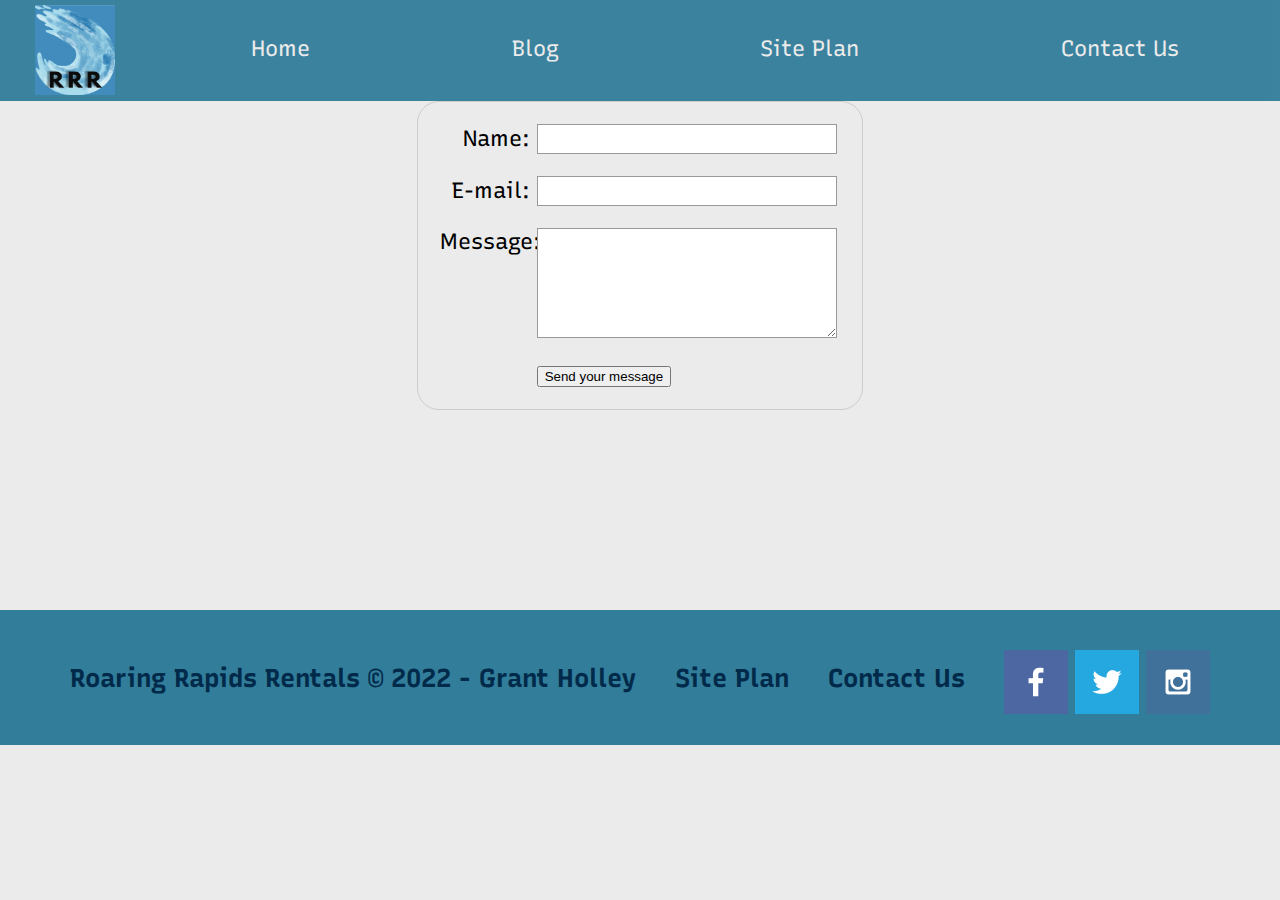
<file: wwr/contactus.html>
<!DOCTYPE html>
<html lang="en">
<head>
    <meta charset="UTF-8">
    <meta http-equiv="X-UA-Compatible" content="IE=edge">
    <meta name="viewport" content="width=device-width, initial-scale=1.0">
    <title>RRR Contact Us</title>
    <link rel='stylesheet' href='styles/style.css'>
</head>
<body>
    <div id='content'>
        <header>
            <a href='index.html' id='logo_link'>
                <img class='logo' src='images/rrr-logo.png' alt='Roaring Rapids Logo'>
            </a>
            <nav> 
                <a href='index.html'>Home</a>
                <a href='blog.html'>Blog</a>
                <a href='site-plan-rafting.html'>Site Plan</a>
                <a href='contactus.html'>Contact Us</a>
            </nav>
        </header> 
        <main>
            <div id="feedback"></div>
            <form action="/my-handling-form-page" method="post">
                <ul>
                    <li>
                        <label for="name">Name:</label>
                        <input type="text" id="name" name="user_name">
                    </li>
                    <li>
                        <label for="mail">E-mail:</label>
                        <input type="email" id="mail" name="user_email">
                    </li>
                    <li>
                        <label for="msg">Message:</label>
                        <textarea id="msg" name="user_message"></textarea>
                    </li>
                    <li class="button">
                        <button type="submit">Send your message</button>
                    </li>
                </ul>

            </form>
        </main>
        <footer>
            <h3> Roaring Rapids Rentals &copy; 2022 - Grant Holley</h3>
            <h3><a href='site-plan-rafting'>Site Plan</a></h3>
            <h3><a href='contactus.html'>Contact Us</a></h3>
            <div class='social'>
                <a href='https://facebook.com' target='_blank'>
                    <img src='images/facebook.png' alt='fb icon'>
                </a>
                <a href='https://twitter.com' target='_blank'>
                    <img src='images/twitter.png' alt='twitter icon'>
                </a>
                <a href='https://instagram.com' target='_blank'>
                    <img src='images/instagram.png' alt='instagram icon'>
                </a>
            </div>
        </footer>
    </div>
    <script>
        const feedbackElement = document.getElementById('feedback');
        const formElement = document.forms[0];
        formElement.addEventListener('submit', function(e) {
            e.preventDefault();
            feedbackElement.innerHTML = 'Hello '+ formElement.user_name.value +'! Thank you for your message. We will get back with you as soon as possible!';
            feedbackElement.style.display = 'block';
            document.body.classList.toggle('moveDown');
        });
    </script>
</body>
</html>
</file>
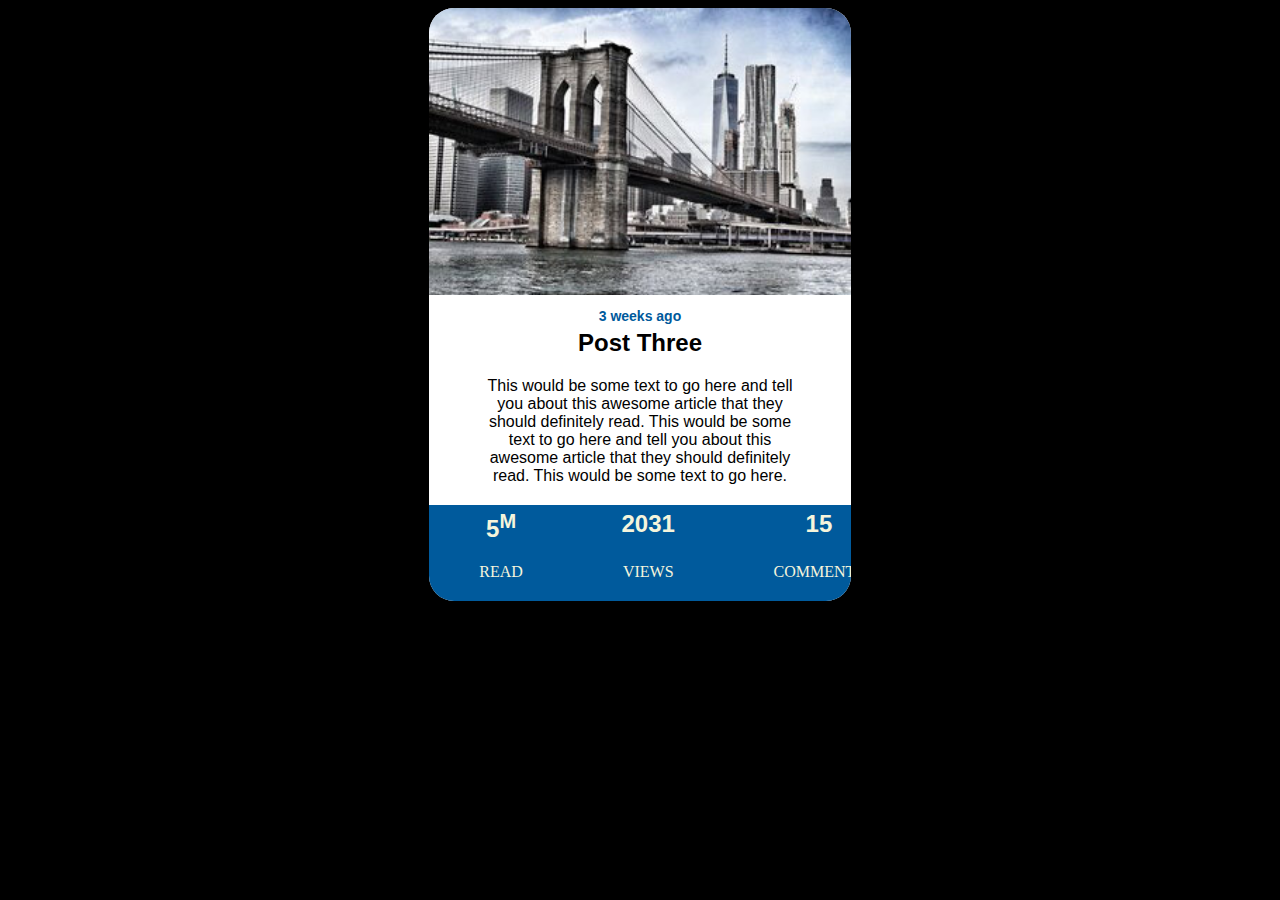
<file: ice-challenge/ice-challenge-w09/ice.html>
<!DOCTYPE html>
<html lang="en">
<head>
    <meta charset="UTF-8">
    <meta http-equiv="X-UA-Compatible" content="IE=edge">
    <meta name="viewport" content="width=device-width, initial-scale=1.0">
    <title>ICE 09</title>
    <link rel="stylesheet" href="ice.css">
</head>
<body>
    <div class="main">
        <img src="w09_ice_img.jpg" alt="skyscape">
        <h1>3 weeks ago</h1>
        <h2>Post Three</h2>

        <p>
            This would be some text to go here and tell you about this awesome article that they should definitely read. This would be some
            text to go here and tell you about this awesome article that they should definitely read. This would be 
            some text to go here.
        </p>
        <div class="stats">
            <h2>5<sup>m</sup></h2>
            <h2>2031</h2>
            <h2>15</h2>
            <p>read</p>
            <p>views</p>
            <p>comments</p>
        </div>
    </div>


</body>
</html>
</file>
<file: genesis/styles/styles.css>
#content {
    max-width: 1600px;
    margin: 0 auto;
    font-family: 'Martel', serif;
    box-sizing: border-box;
}
header {
    background-color: #95A3B3;
    display: grid;
    grid-template-columns: 125px auto;
    font-weight: bold;
    font-family: 'Cinzel', serif;
    letter-spacing: 2px;
    height: 122px;
}
header nav a {
    border-bottom: 3px solid transparent;
    display:flex;
    align-items: center;
    
}
header nav a:hover {
    border-bottom: 3px solid #84DCC6;
}
header nav a.active {
    border-bottom: 3px solid #84DCC6;
}
#logo-link {
    /* padding: 5px; */
    justify-self: center;
    align-self: center;
    display: flex;
}
.logo {
    width: 80px;
    /* padding-top: 7px; */
}
nav {
    display: flex;
    justify-content: space-around;
}
nav a {
    text-align: center;
    color: black;
    text-decoration: none;
    padding: 30px;
}
nav a:hover {
    background-color: #4B4E6D;
    color: #84DCC6;
}
main section image {
    box-sizing: border-box;
}
.heading {
    font-family: 'Martel', serif;
    font-weight: bold;
}
body {
    margin: 0;
    padding: 0;
    font-size: 22px;

}
.hello-container {
    position: relative;
    width: 100%;
    box-shadow: 5px 5px 5px black;
}
  
.image {
    display: block;
    width: 100%;
    height: auto;
}
  
.hello-overlay {
    position: absolute;
    top: 0;
    bottom: 0;
    left: 0;
    right: 0;
    height: 100%;
    width: 100%;
    opacity: 0;
    transition: 1s ease;
    background-color: black;
}
  
.hello-container:hover .hello-overlay {
    opacity: .8;
}
  
.text {
    color: white;
    font-size: 20px;
    position: absolute;
    top: 40%;
    left: 50%;
    -webkit-transform: translate(-50%, -50%);
    -ms-transform: translate(-50%, -50%);
    transform: translate(-50%, -50%);
    text-align: center;
}
.text h2 {
    font-size: 2em;
}

.home-grid {
    display: grid;
    grid-template-columns: 1fr 1fr;
    margin-top: 150px;
    justify-content: center;
    align-content: center;
    justify-items: center;
    align-items: center;
}

.flip-box {
    background-color: transparent;
    width: 300px;
    height: 270px;
    perspective: 1000px;
}
.flip-box-inner {
    position: relative;
    width: 100%;
    height: 100%;
    text-align: center;
    transition: transform 0.8s;
    transform-style: preserve-3d;
    box-shadow: 5px 5px 10px black;

}
.flip-box:hover .flip-box-inner {
    transform: rotateX(180deg);
}
.flip-box-front, .flip-box-back {

    position: absolute;
    width: 100%;
    height: 100%;
    -webkit-backface-visibility: hidden;
    backface-visibility: hidden;
}
.flip-box-front {
    background-color: #95A3B3;
    color: black;
}
.flip-box-back {
    background-color: #95A3B3;
    color: black;
    transform: rotateX(180deg);
}
/* Sell yourself section of index */

#background-block {
    margin-top: 150px;
    background-color: #4B4E6D;
    width: 100%;
    height: 600px;
    grid-column: 1/-1;
    grid-row: 2/3;
    box-shadow: 5px 5px 5px black;
}
#sell-yourself {
    margin-top: 200px;
    width: 800px;
    grid-column: 1/-1;
    grid-row: 2/3;
    text-align: center;
    color: white;
}
footer {
    background-color: #95A3B3;
    display: flex;
    justify-content: space-around;
    margin-top: 200px;
    align-items: center;
    padding: 20px;
    border: 1px solid black;
}
footer .social {
    font-size: 2em;
    color: black;
    text-align: left;
    letter-spacing: 5px;
}
footer a {
    text-decoration: none;
    color: black;
}
footer a:hover {
    color: #84DCC6;
    text-decoration: underline;
}

/* Employers CSS */


.employers-container {
    position: relative;
    width: 100%;
    box-shadow: 5px 5px 5px black;
}
  
.image {
    display: block;
    width: 100%;
    height: auto;
}
  
.employers-overlay {
    position: absolute;
    top: 0;
    bottom: 0;
    left: 0;
    right: 0;
    height: 100%;
    width: 100%;
    opacity: 0;
    transition: 1s ease;
    background-color: black;
}
  
.employers-container:hover .employers-overlay {
    opacity: .8;
}
#employers-msg h2 {
    color: whitesmoke;
    font-size: 2em;
    position: absolute;
    top: 20%;
    left: 20%;
    -webkit-transform: translate(-50%, -50%);
    -ms-transform: translate(-50%, -50%);
    transform: translate(-50%, -50%);
    text-align: center;
    letter-spacing: 3px;
}
#employers-msg h3{
    color: whitesmoke;
    font-size: 1.4em;
    position: absolute;
    top: 65%;
    left: 70%;
    -webkit-transform: translate(-50%, -50%);
    -ms-transform: translate(-50%, -50%);
    transform: translate(-50%, -50%);
    text-align: center;
    letter-spacing: 1px;
}
#employers-msg h4{
    color: whitesmoke;
    font-size: 1.2em;
    position: absolute;
    top: 78%;
    left: 75%;
    -webkit-transform: translate(-50%, -50%);
    -ms-transform: translate(-50%, -50%);
    transform: translate(-50%, -50%);
    text-align: center;
    letter-spacing: 1px;
}
.employers-grid {
    display:grid;
    grid-template-columns: 1fr 1fr 1fr;
    margin-top: 250px;
    align-items: center;
    align-content: center;
    justify-content: center;
    justify-items: center;
}
.projects {
    text-align: center;
    text-decoration: none;
    color: black;
    transition: transform .5s;
}
.projects:hover {
    opacity: .6;
    transform: scale(1.1);
}
.projects h3 {
    border-top: 1px solid black;
    padding-top: 20px;
}
.projects img {
    width: 350px;
    border-radius: 5px;
    box-shadow: 5px 5px 5px black;
    
}
#python-icon {
    border: 1px solid black;
    padding-top: 57px;
    padding-bottom: 57px;
}
#ed-background {
    margin-top: 50px;
    background-color: #4B4E6D;
    width: 80%;
    height: 700px;
    grid-column: 1/-1;
    grid-row: 3/4;
    box-shadow: 5px 5px 5px black;
}
#ed-contents {
    margin-top: 70px;
    margin-left: 80px;
    width: 80%;
    height: 600px;
    grid-column: 1/-1;
    grid-row: 3/4;
    display: grid;
    grid-template-columns: 2fr 1fr;
    grid-gap: 25px;
}
.ed-header {
    grid-column: 1/-1;
    grid-row: 2/3;
    margin-top: 300px;
    border-bottom: 1px solid black;
}
#experience {
    line-height: 50px;
    color: whitesmoke;
    letter-spacing: 1px;
}
#university-logos {
    margin-top: 40px;
}
#university-logos img {
    width: 300px;
    box-shadow: 2px 2px 2px black;
}

/* biography */

.bio-container {
    position: relative;
    width: 100%;
    box-shadow: 5px 5px 5px black;
}
  
.image {
    display: block;
    width: 100%;
    height: auto;
}
  
.bio-overlay {
    position: absolute;
    top: 0;
    bottom: 0;
    left: 0;
    right: 0;
    height: 100%;
    width: 100%;
    opacity: 0;
    transition: 1s ease;
    background-color: black;
}
  
.bio-container:hover .bio-overlay {
    opacity: .8;
}
#bio-msg {
    color: whitesmoke;
    max-width: 500px;
    position: absolute;
    top: 50%;
    left: 20%;
    -webkit-transform: translate(-50%, -50%);
    -ms-transform: translate(-50%, -50%);
    transform: translate(-50%, -50%);
    text-align: center;
    letter-spacing: 3px;
}
#bio-msg h2 {
    font-size: 2em;
}
.bio {
    margin-bottom: 200px;
}
.bio-main {
    display: grid;
    grid-template-columns: 1fr 1fr;
    column-gap: 50px;
}
.bio-main img {
    width: 100%;
    margin: 50px;
    box-shadow: 2px 2px 2px black;
}
#family {
    padding: 70px;
}
#family h3 {
    font-size: 1.5em;
    text-align: center;
}
#things-background {
    background-color: #4B4E6D;
    grid-column: 1/-1;
    width: 100%;
    height: 700px;
    grid-row: 2/3;
    margin-top: 200px;
}
#need-to-know {
    grid-row: 2/3;
    grid-column: 1/-1;
    margin-top: 250px;
    color: whitesmoke;
}
#need-to-know h3 {
    text-align: center;

}
#need-to-know ul {
    margin-top: 50px;
    line-height: 50px;
    padding-left: 150px;
}
</file>
<file: wwr/styles/style.css>
@import url('https://fonts.googleapis.com/css2?family=Advent+Pro:wght@300;700&family=Recursive&family=Red+Rose&display=swap');

body {
    background-color:#EBEBEB;
    font-family: "Recursive", Helvetica, sans-serif;
    font-size: 22px;
    margin: 0;
    padding: 0;
}
header {
    background-color: #327D9A;
    opacity: 95%;
    display: grid;
    grid-template-columns: 150px auto;
}
.home-title {
    color: #012A4A;
    font-family: "Advent Pro", arial, sans-serif;
    font-size: 2em;
    margin-top: 10px;
}
.home-grid {
    display: grid;
    grid-template-columns: repeat(10, 1fr);
}
main section image {
    box-sizing: border-box;
}
h2 {
    margin: 0;
}
h4 {
    color:#012A4A;
}
#background {
    height: 725px;
    background-color: #327D9A;
    grid-column: 1/11;
    grid-row: 4/9;
}
.logo {
    width:80px;
    height: 90px;
}
#logo_link {
    padding-top: 5px;
    justify-self: center;
    align-self: center;
}
.icon {
    width:80px;
    padding-top: 10px;
}
nav {
    display: flex;
    justify-content: space-around;
}
nav a {
    text-align: center;
    color: #EBEBEB;
    text-decoration: none;
    padding: 35px;
}
nav a:hover {
    background-color: #A9D6E5;
    color: #012A4A;
}
.book {
    background-color: #327D9A;
    color:#012A4A;
    text-decoration: none;
    font-size: 18px;
    padding: 15px 30px;
    margin-top: 50px;
    border-radius: 5px;
}
.book:hover {
    background-color: #A9D6E5;
    color:#013A63;
}
.join {
    background-color: #327D9A;
    color:#012A4A;
    text-decoration: none;
    font-size: 18px;
    padding: 15px 30px;
    margin-top: 50px;
    border-radius: 5px;
}
.join:hover {
    background-color: #A9D6E5;
    color:#013A63;
}
.card-img {
    border: 10px solid black;
    width: 100%;
    transition: transform .5s;
    box-shadow: 5px 5px 10px #012A4A;
}
.card-img:hover {
    opacity: .6;
    transform: scale(1.1);
}
.mountains {
    width: 100%;
    grid-column: 2/7;
    grid-row: 5/8;
    box-shadow: 5px 5px 10px #012A4A;
}
.rivers-card {
    margin: 200px 0;
    grid-column: 2/4;
    grid-row: 2/3;
}
.camping-card {
    margin: 200px 0;
    grid-column: 5/7;
    grid-row: 2/3;
}
.rapids-card {
    margin: 200px 0;
    grid-column: 8/10;
    grid-row: 2/3;
}
#content {
    max-width: 1600px;
    margin: 0 auto;
}
#hero {
    display: grid;
    grid-template-columns: 1fr 3fr 1fr;
    margin-top: -100px;
}
#hero-box {
    grid-column: 1/4;
    grid-row: 1/3;
    z-index: -1;
}
#hero-img {
    width: 100%;
}
#hero-msg h1 {
    text-align: center;
    color: #C2C2C2;
}
#hero-msg {
    grid-column: 2/3;
    grid-row: 1/2;
    margin-top: 100px;
}
#hero-msg h4 {
    text-align: center;
    color: white;

}
.msg {
    background-color: #C2C2C2;
    line-height: 1.5em;
    padding: 35px;
    grid-column: 6/10;
    grid-row: 6/7;
    box-shadow: 5px 5px 10px #012A4A;
}
.msg h2 {
    color:#012A4A;
    font-family: "Recursive", arial, sans-serif;
}
.msg p {
    color:#012A4A;
    font-size: .8em;
    padding-bottom: 15px;
}
.button-box {
    text-align: center;

}
main section {
    text-align: center;

}
footer {
    background-color: #327D9A;
    padding: 25px 50px;
    margin-top: 200px;
    display: flex;
    justify-content: space-around;
    align-items: center;
}
footer .social img {
    padding-top: 15px;
}
footer h3 {
    color:#012A4A;
    text-decoration: none;
}
footer a {
    color:#012A4A;
    text-decoration: none;
}
footer a:hover {
    color:#C2C2C2;
    text-decoration: underline;
}

/* Blog Page Specific CSS */

#highlights {
    display:grid;
    grid-template-columns: 1fr 2fr;
    grid-template-rows: 1fr 5fr;
}
#blog-title {
    text-align: center;
    font-size: 1.5em;
    grid-column: 1/-1;
    grid-row: 1/2;
}

#highlights-content {
    margin: 110px 0px 50px 210px;
    width: 70%;
    grid-column: 2/3;
    grid-row: 2/-1;
    font-size: .9em;
    line-height: 1.5em;
}
#caption {
    grid-column: 1/2;
    margin-left: 100px;
    margin-top: -10px;
    font-size: .8em;
    text-align: center;
}
#highlights-background {
    margin: 110px 0px 50px 150px;
    grid-column: 2/-1;
    grid-row: 2/-1;
    width: 80%;
    height: 65%;
    background-color: #A9D6E5;
    box-shadow: 5px 5px 10px #012A4A;
}
#highlights-img {
    width: 100%;
    grid-row: 2/-1;
    margin-left: 50px;
    box-shadow: 5px 5px 10px #012A4A;
    
}
#invitation {
    display: grid;
    grid-template-columns: 1fr 3fr 1fr;
    margin-top: 100px;
}
#invitation-box {
    grid-column: 1/4;
    grid-row: 1/3;
    
}
#invitation-img {
    width: 100%;
    height: 110%;
    box-shadow: 5px 5px 10px #012A4A;
}
#invitation-msg h3 {
    text-align: center;
    color: white;
    font-size: 1.5em;
    z-index: 1;
}
#invitation-msg {
    grid-column: 2/3;
    grid-row: 1/2;
    margin-top: 30px;
    text-align: center;
    color: white;
    font-weight: bold;
}
#invitation-msg div {
    margin-top: 80px;
}
#wildlife {
    display: grid;
    grid-template-columns: 1fr 2fr;
    margin-top: 200px;
    margin-bottom: -50px;
}
#wildlife-pics-background {
    background-color:#012A4A;
    width: 800px;
    height: 800px;
    grid-column: 2/-1;
    grid-row: 1/-1;
    margin: 0px 0px 0px 100px;
    box-shadow: 5px 5px 10px #012A4A;
}
#wildlife-pics {
    grid-column: 2/-1;
    grid-row: 1/-1;
    margin: 0px 0px 0px 100px;
}
#bighorn-pic {
    margin-left: 100px;
    margin-top: 30px;
    width: 600px;
    box-shadow: 5px 5px 10px #012A4A;
}
#coyote-pic {
    width: 300px;
    margin-left: 60px;
    box-shadow: 5px 5px 10px #012A4A;
}
#beaver-pic {
    width: 300px;
    margin-top: 30px;
    margin-left: 50px;
    box-shadow: 5px 5px 10px #012A4A;
}
#wildlife-text {
    grid-column: 1/2;
    grid-row: 1/-1;
    margin-left: 50px;
    line-height: 1.5em;
}
#wildlife-text h3 {
    font-size: 1.4em;
}
#wildlife-text ul {
    list-style: square;
    font-size: 1.2em;
    line-height: 1.5em;
}
#wildlife-text p {
    text-indent: 1em;
}
/* Contact us form */

form {
    margin: 0 auto;
    width: 400px;
    /* Form outline */
    padding: 1em;
    border: 1px solid #CCC;
    border-radius: 1em;
}
ul {
    list-style: none;
    padding: 0;
    margin: 0;
}
form li + li {
    margin-top: 1em;
}
label {
    /* Uniform size and alignment */
    display: inline-block;
    width: 90px;
    text-align: right;
}
input, textarea {
    font: 1em sans-serif;

    width: 300px;
    box-sizing: border-box;

    border: 1px solid #999;
}
input:focus,
textarea:focus {
    border-color: #000;
}
textarea {
    vertical-align: top;
    height: 5em;
}
.button {
    padding-left: 90px;
}
button {
    margin-left: .5em;
}
#feedback {
    background-color: antiquewhite;
    position: absolute;
    top: 0;
    left: 0;
    right: 0;
    padding: .5em;
    display: none;
}
.moveDown {
    margin-top: 3em;
}


@media screen and (max-width: 900px) {
    #hero, .home-grid {
        display: block;
        height: auto;
    }
    nav, footer {
        flex-direction: column;
    }
    nav a {
        display: block;
        padding: 15px;
    }
    #hero {
        margin-top: 0;
    }
    #hero-msg {
        margin-top: 0;
    }
    #hero-msg h4 {
        display: none;
    }
    .home-title {
        font-size: 25px;
        color: #6f7364;
    }
    .rivers-card, .camping-card, .rapids-card { 
        margin: 50px auto;
        width: 60%;
    }
    #background {
        display: none;
    }
    .mountains, .msg {
        width: 80%;
        display: block;
        margin: 0 auto;
    }
    footer {
        margin-top: 25px;
    }
}
</file>
<file: positioning/positionstyles.css>
/* CSS - Name: "positionstyles.css" */
/* Activity 1 styles */
.content1 {
  /* This is the parent of the activity 1 boxes. */
  display: grid;
  grid-template-columns: 1fr 1fr;
  justify-items: center;
  grid-gap: 20px;
}
.red1 { 
  width: 100%; 
  height: 100px; 
  background-color: red; 
  grid-column: 1/3;

} 
.green1 {
  width: 200px; 
  height: 200px; 
  background-color: green; 

} 
.yellow1 {
  width: 200px; 
  height: 200px; 
  background-color: gold; 
} 
.blue1 {
  width: 100%; 
  height: 100px; 
  background-color: blue; 
  grid-column: 1/3;
} 
/* Activity 2 styles */ 
.content2 {
  /* This is the parent of the activity 2 boxes. */
  display: grid;
  grid-template-columns: 50px 50px 50px 50px;
}
.red2 {
  width: 100px; 
  height: 100px; 
  background-color: red; 
  margin-top: 0;
} 
.green2 { 
  width: 100px; 
  height: 100px; 
  background-color: green; 
  margin-top: 50px;
} 
.yellow2 {
  width: 100px; 
  height: 100px; 
  background-color: gold; 
  margin-top: 100px;
} 
.blue2 {
  width: 100px; 
  height: 100px; 
  background-color: blue; 
  margin-top: 150px;
} 
/* Activity 3 styles */ 
.content3 {
  /* This is the parent of the activity 3 boxes. */
  display: grid;
  grid-template-columns: repeat(13, 1fr);
}
.red3 {
  width: auto; 
  height: 100px; 
  background-color: red; 
  grid-column: 1/-1;
} 
.green3 {
  width: auto; 
  height: 200px; 
  background-color: green;
  grid-column: 1/7;
} 
.yellow3 {
  width: auto; 
  height: 200px; 
  background-color: gold; 
  grid-column: 8/-1;
} 
.blue3 {
  width: auto;
  height: 100px; 
  background-color: blue; 
  grid-column: 1/-1;
} 
/* Activity 4 styles */ 
.content4 {
  /* This is the parent of the activity 4 boxes. */
  height: 400px;
  display: grid;
  grid-template-columns: 1fr 1fr;
  grid-template-rows: 1fr 1fr 1fr;
}
.red4 {
  width: auto; 
  height: auto;
  background-color: red; 
  grid-row: 1/-1;

} 
.green4 {
  width: auto; 
  height: auto; 
  background-color: green; 
} 
.yellow4 {
  width: auto; 
  height: auto; 
  background-color: gold; 
} 
.blue4 {
  width: auto; 
  height: auto; 
  background-color: blue; 
} 
/* Activity 5 styles */ 
.content5 {
  /* This is the parent of the activity 5 boxes. */
  height: 400px;
  width: 800px;
  margin-left: 100px;
}
.red5 { 
  width: auto; 
  height: 100px; 
  background-color: red; 
} 
.green5 { 
  width: 200px; 
  height: 200px; 
  background-color: green; 
  float: left;

} 
.yellow5 {
  width: auto; 
  height: 250px; 
  background-color: gold; 

} 
.blue5 {
  width: auto; 
  height: 100px; 
  background-color: blue; 
} 
/* Activity 6 styles */ 
.content6 {
  /* This is the parent of the activity 6 boxes. */
  width: 600px;
  height: 600px;
  display: grid;
  grid-template-columns: repeat(6, 1fr);
  grid-template-rows: repeat(6, 1fr);
}
.red6 {
  width: auto; 
  height: auto;
  background-color: red; 
  grid-column: 1/5;
  grid-row: 1/3;
  z-index: -1;
} 
.green6 {
  width: auto; 
  height: auto;
  background-color: green; 
  grid-column: 1/3;
  grid-row: 5/-1;
} 
.yellow6 {
  width: auto; 
  height: auto;
  background-color: gold; 
  grid-column: 5/-1;
  grid-row: 3/-1;
} 
.blue6 {
  width: auto; 
  height: auto; 
  background-color: blue; 
  grid-column: 2/6;
  grid-row: 2/6;
  z-index: -1;

} 


/* Do not make any changes below here */
.activity {
  width: 70%; 
  margin: 20px auto; 
  font-family: Arial, sans-serif; 
  border: 1px solid black; 
  padding: 10px; 
  clear:both; 
  overflow: auto;
} 

.hint {
  border: 1px solid grey;
  background: #e0e0e0;
  padding: .5em;
  position: relative;
  margin: 1em 0;
}
.hint h3 {
  margin: 0;
}
.hint:hover {
  background: #d0d0d0;
}
.hint > div {
  display: none;
}

.hint input[type=checkbox] {
  position: absolute;
  width: 100%;
  height: 100%;
  opacity: 0;
  z-index: 1;
  cursor: pointer;
}

.hint input[type=checkbox]:checked ~ div {
  display: block;
}

.hint i {
  position: absolute;
  transform: translate(-6px, 0);
  margin-top: 16px;
  right: 10px;
  top: -3px;
}
.hint i:before, .hint i:after {
  content: "";
  position: absolute;
  background-color: black;
  width: 3px;
  height: 9px;
}
.hint i:before {
  transform: translate(2px, 0) rotate(45deg);
}
.hint i:after {
  transform: translate(-2px, 0) rotate(-45deg);
}

.hint input[type=checkbox]:checked ~ i:before {
  transform: translate(-2px, 0) rotate(45deg);
}
.hint input[type=checkbox]:checked ~ i:after {
  transform: translate(2px, 0) rotate(-45deg);
}
.hint a {
  position: relative;
  z-index: 1;
}
</file>
<file: practice/font-challenge.css>
@import url('https://fonts.googleapis.com/css2?family=Indie+Flower&display=swap');

body {
    background-image: url(background-image.jpg);
    background-size: cover;
    background-repeat: no-repeat;
}

section {
    font-family: 'Indie Flower', cursive;

}
.number {
    float: right;
    margin-right: 30px;
    margin-top: 30px;
    z-index: 1;

}
.title {
    grid-column: 3/4;
    border-top: 1px solid black;
    grid-row: 2/3;
    
}
.body {
    grid-column: 3/4;
    border-top: 1px solid black;
    grid-row: 3/4;

}
.font {
    display: grid;
    grid-template-columns: repeat(6, 1fr);

}
.font-type {
    grid-column: 4/5;
    letter-spacing: 7px;
    grid-row: 2/3
    
}
.muli {
    grid-column: 4/5;
    letter-spacing: 6px;
    grid-row: 3/4
}
.example {
    grid-column: 4/5;
    grid-row: 4/5;
}
</file>
<file: practice/photoapp.css>
body {
    background-color: #efefef;
    font-family: "Roboto", sans-serif;
}

.photocard {
    max-width: 500px;
    color: #64656f;
    margin: 0 auto;
    background-color: #ffff;
}
.photocard header {
    display: grid;
    padding: 0 15px;
    gap:10px;
    grid-template-columns: 1fr 8fr 4fr 1fr;
    align-items: center;
}
.photocard header img {
    width: 35px;
    border-radius: 100%;
    padding: 10px 0;
}
.photocard .user {
    font-weight: bold;
}
.photocard .time {
    color: #e4e3e7;
    text-align: right;
    font-size:0.85em;
}
.photocard .menu {
    text-align: right;
}
.photocard a:link, .photocard a:visited, .photocard a:hover, .photocard a:active {
    color:#bfbfbf;
    text-decoration: none;
}
.photocard a:hover {
    color: #64656f;
}
.photocard img {
    width: 100%;
}
.photocard footer {
    display: grid;
    grid-template-columns: 1fr 1fr 4fr 5fr;
    grid-template-rows: 40px;
    justify-items: left;
    align-items: center;
    gap: 6px;
    padding: 0 15px;
}
.photocard footer .love {
    justify-self: right;
    font-weight: bold;
}
.photocard footer i {
    font-size: 0.85em;
}
</file>
<file: ice-challenge/ice-challenge-w09/ice.css>
body {
    background-color: black;
    display:grid;
    grid-template-columns: repeat(3, 1fr);
    
    
}
h1 { 
    color: #005A9C;
    font-family: 'Roboto', sans-serif;
    font-size: 14px;
    margin-bottom: 0;
}
h2 {
    font-weight: bold;
    font-family: 'Roboto', sans-serif;
    margin-top: 5px;
}
.main {
    background-color: white;
    grid-column: 2/3;
    text-align: center;
    border-radius: 25px;
    font-family: 'Roboto', sans-serif;
    border-radius: 25px;
    overflow: hidden;
    
    
}
img {
    width: 100%;
}
p {
    margin: 0px 50px 20px 50px;
}

.stats {
    background-color: #005A9C;
    color:beige;
    grid-column: 2/3;
    display:grid;
    grid-template-columns: 1fr 1fr 1fr;
    font-family: 'Noto Serif Display', serif;
    text-transform: uppercase;
    
}
</file>
